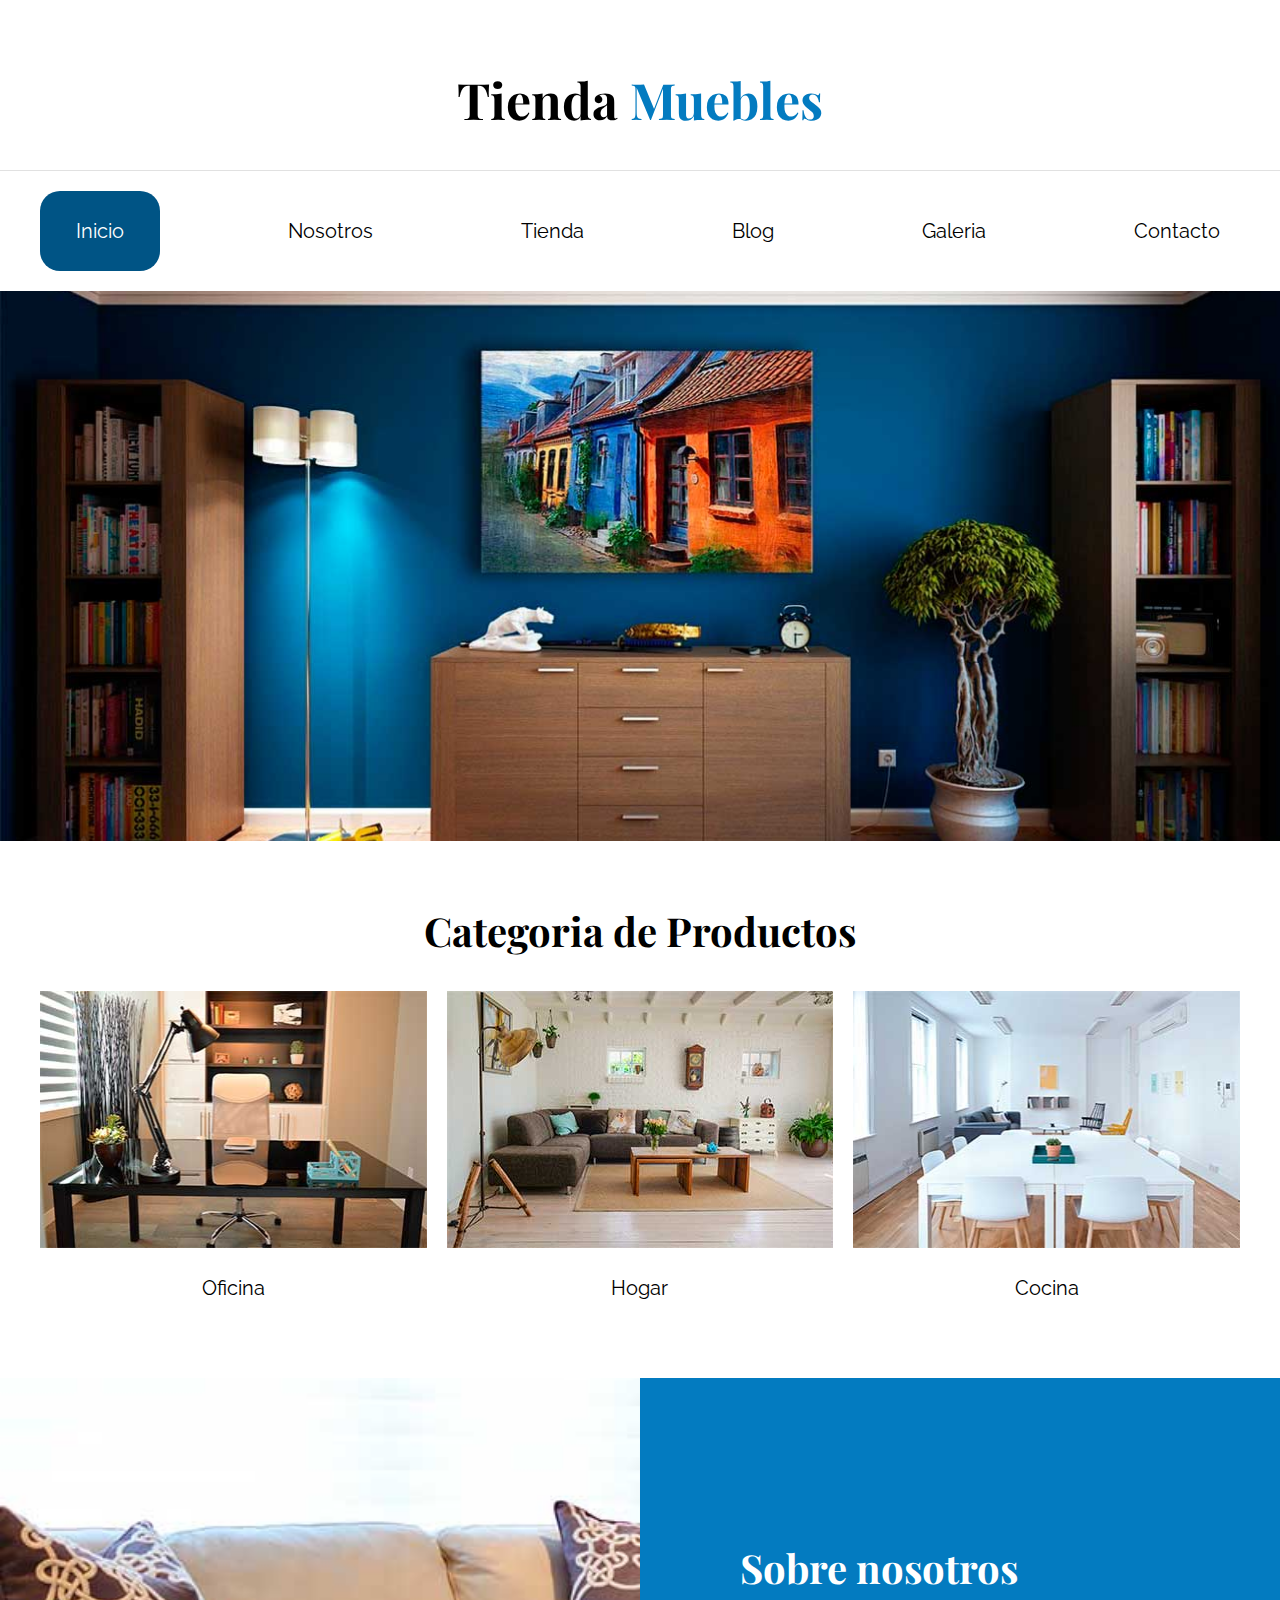
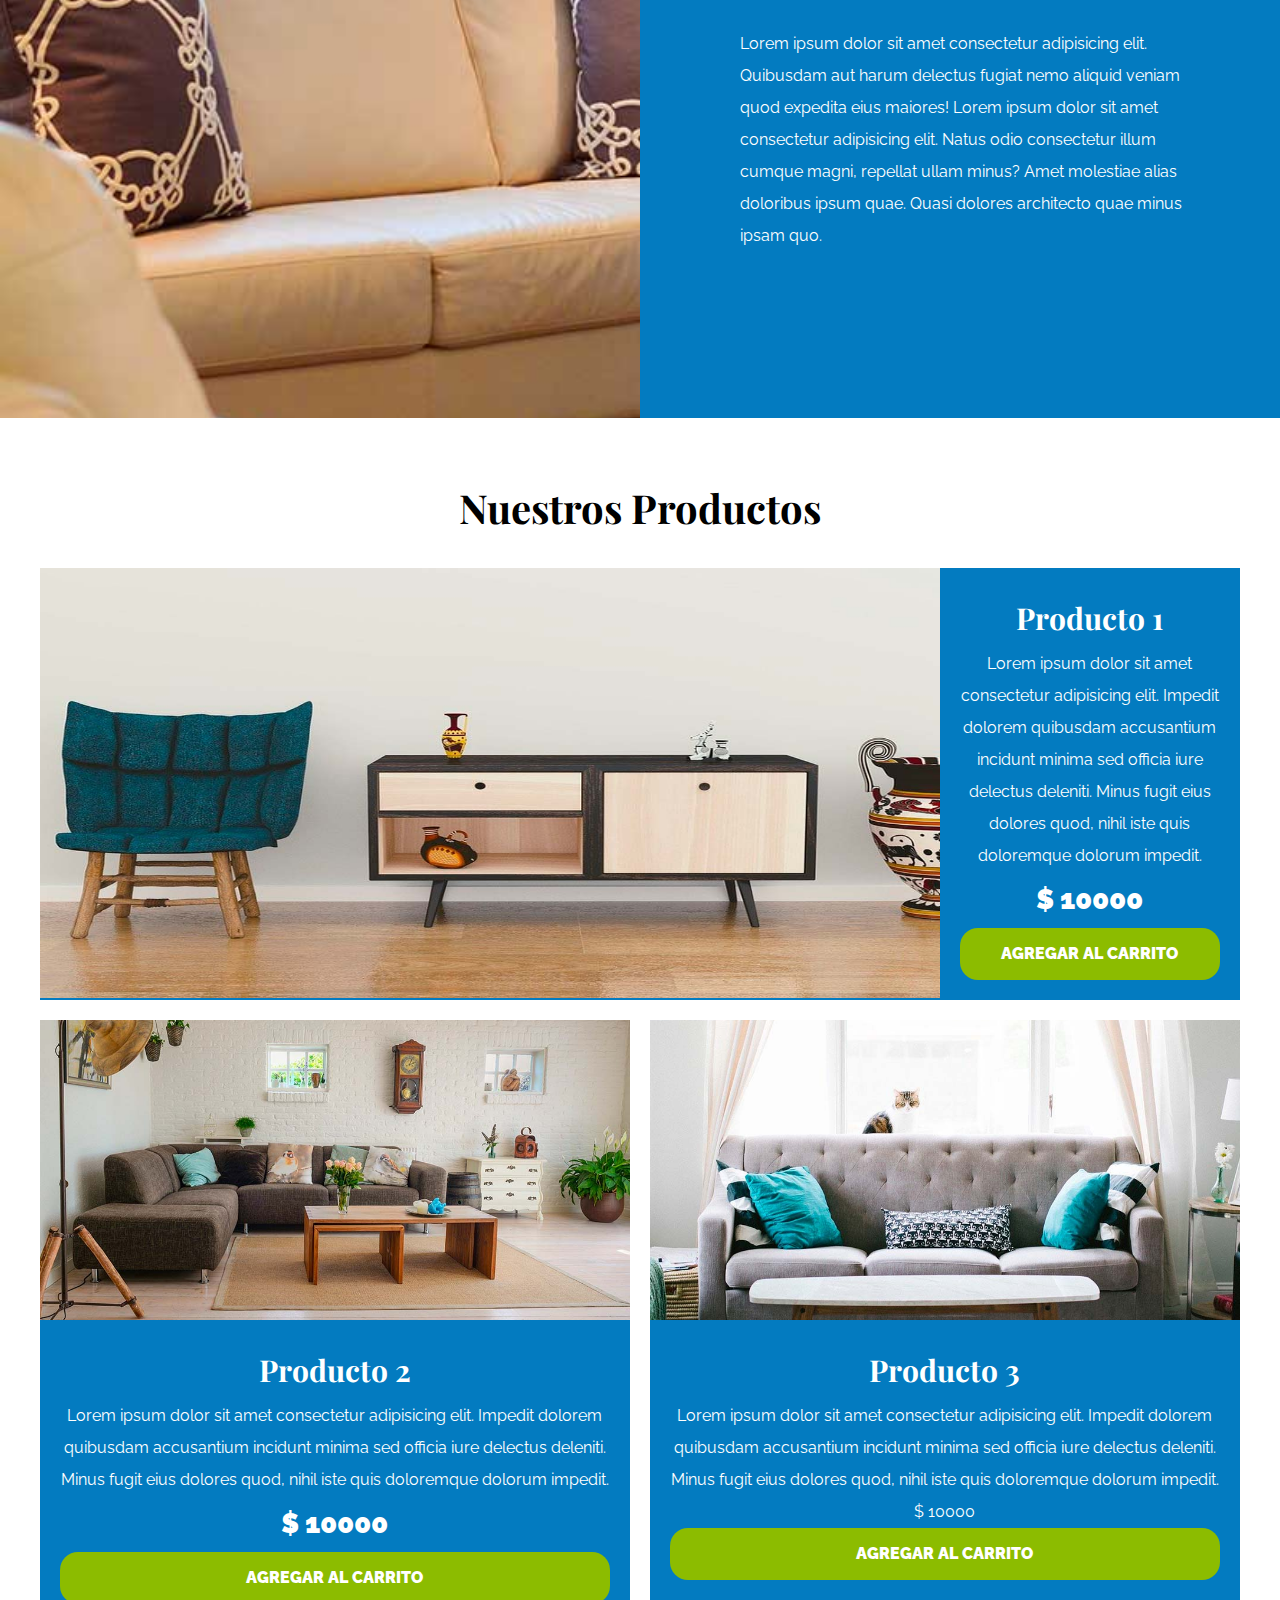
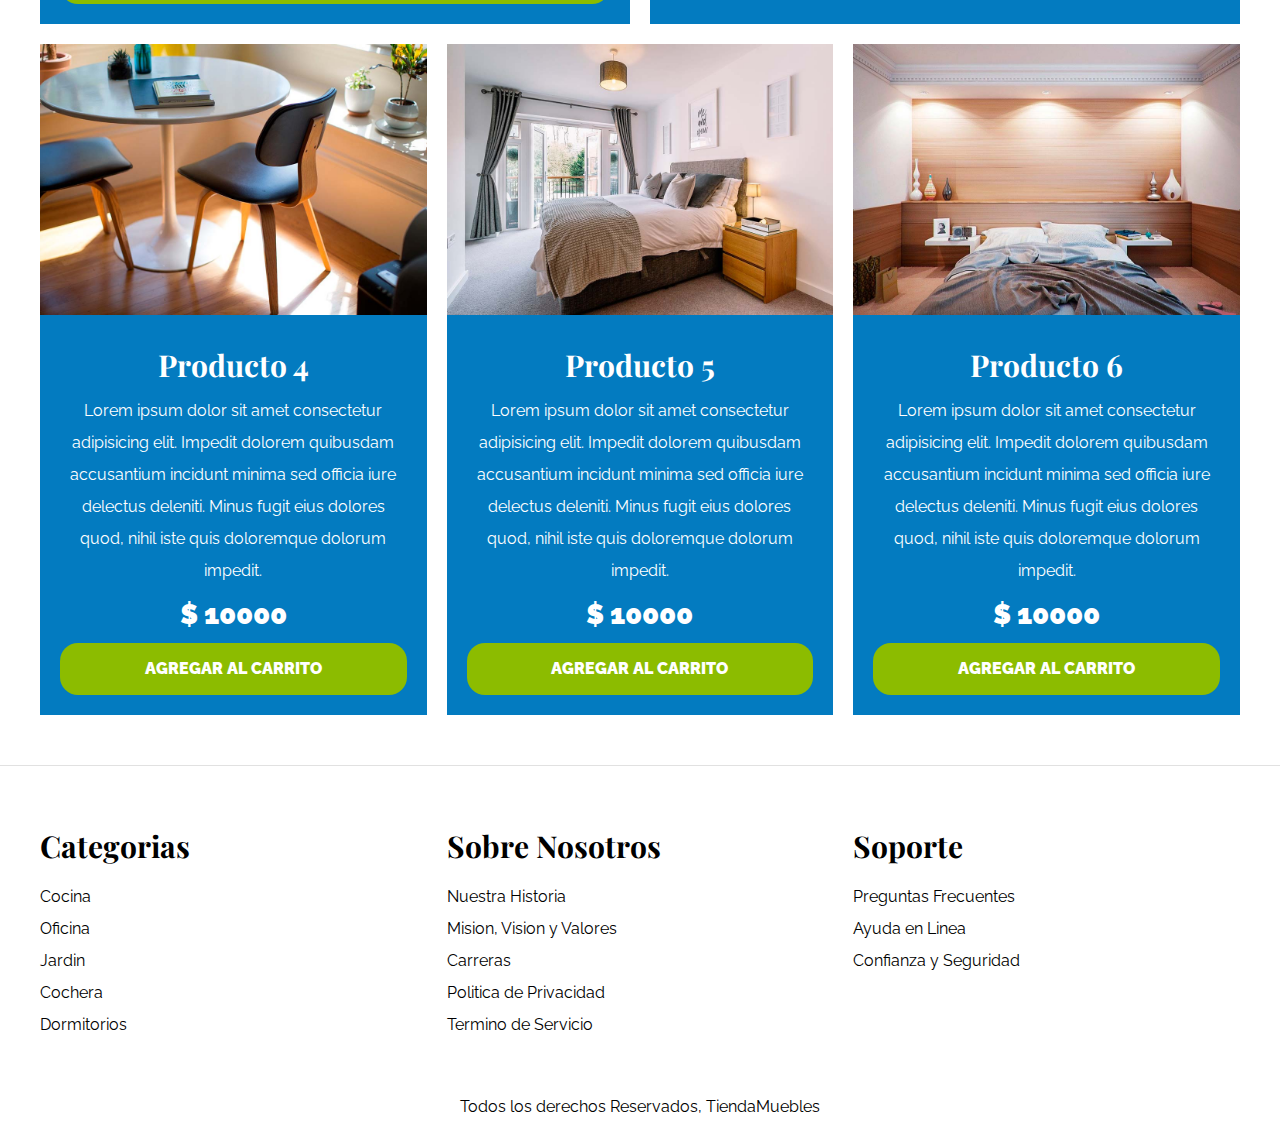
<file: index.html>
<!DOCTYPE html>
<html lang="en">
  <head>
    <meta charset="UTF-8" />
    <meta name="viewport" content="width=device-width, initial-scale=1.0" />
    <title>Ecommerce - Home</title>
    <link rel="stylesheet" href="CSS/normalize.css" />
    <link rel="preconnect" href="https://fonts.googleapis.com" />
    <link rel="preconnect" href="https://fonts.gstatic.com" crossorigin />
    <link
      href="https://fonts.googleapis.com/css2?family=Playfair+Display:wght@700&family=Raleway:wght@400;700;900&display=swap"
      rel="stylesheet"
    />
    <link rel="stylesheet" href="CSS/styles.css" />
  </head>

  <body>
    <!-- esto es un comentario -->
    <header>
      <h1 class="nombre-sitio">Tienda <span>Muebles</span></h1>
    </header>

    <div class="contenedor-navegacion">
      <nav class="nav-principal contenedor">
        <a class="active" href="index.html">Inicio</a>
        <a href="nosotros.html">Nosotros</a>
        <a href="tienda.html">Tienda</a>
        <a href="blog.html">Blog</a>
        <a href="galeria.html">Galeria</a>
        <a href="contacto.html">Contacto</a>
      </nav>
    </div>

    <div class="hero"></div>

    <section class="contenedor categorias">
      <h2 class="text-center">Categoria de Productos</h2>

      <div class="lista-categorias">
        <div class="categoria">
          <img src="Img/categoria1.jpg" alt="" />
          <a href="#">Oficina</a>
        </div>

        <div class="categoria">
          <img src="Img/categoria2.jpg" alt="" />
          <a href="#">Hogar</a>
        </div>

        <div class="categoria">
          <img src="Img/categoria3.jpg" alt="" />
          <a href="#">Cocina</a>
        </div>
      </div>
    </section>

    <section class="sobre-nosotros">
      <div class="contenedor sobre-nosotros-grid">
        <div class="texto-nosotros">
          <h2>Sobre nosotros</h2>
          <p>
            Lorem ipsum dolor sit amet consectetur adipisicing elit. Quibusdam
            aut harum delectus fugiat nemo aliquid veniam quod expedita eius
            maiores! Lorem ipsum dolor sit amet consectetur adipisicing elit.
            Natus odio consectetur illum cumque magni, repellat ullam minus?
            Amet molestiae alias doloribus ipsum quae. Quasi dolores architecto
            quae minus ipsam quo.
          </p>
        </div>
      </div>
    </section>

    <main class="contenido-principal contenedor">
      <h2 class="text-center">Nuestros Productos</h2>

      <div class="listado-productos">
        <div class="producto">
          <img src="Img/producto1.jpg" alt="Imagen Producto" />

          <div class="texto-producto">
            <h3>Producto 1</h3>
            <p>
              Lorem ipsum dolor sit amet consectetur adipisicing elit. Impedit
              dolorem quibusdam accusantium incidunt minima sed officia iure
              delectus deleniti. Minus fugit eius dolores quod, nihil iste quis
              doloremque dolorum impedit.
            </p>
            <p class="precio">$ 10000</p>

            <a class="btn" href="#">Agregar al Carrito</a>
          </div>
        </div>

        <div class="producto">
          <img src="Img/producto2.jpg" alt="Imagen Producto" />

          <div class="texto-producto">
            <h3>Producto 2</h3>
            <p>
              Lorem ipsum dolor sit amet consectetur adipisicing elit. Impedit
              dolorem quibusdam accusantium incidunt minima sed officia iure
              delectus deleniti. Minus fugit eius dolores quod, nihil iste quis
              doloremque dolorum impedit.
            </p>
            <p class="precio">$ 10000</p>

            <a class="btn" href="#">Agregar al Carrito</a>
          </div>
        </div>

        <div class="producto">
          <img src="Img/producto3.jpg" alt="Imagen Producto" />

          <div class="texto-producto">
            <h3>Producto 3</h3>
            <p>
              Lorem ipsum dolor sit amet consectetur adipisicing elit. Impedit
              dolorem quibusdam accusantium incidunt minima sed officia iure
              delectus deleniti. Minus fugit eius dolores quod, nihil iste quis
              doloremque dolorum impedit.
            </p>
            <p>$ 10000</p>

            <a class="btn" href="#">Agregar al Carrito</a>
          </div>
        </div>

        <div class="producto">
          <img src="Img/producto4.jpg" alt="Imagen Producto" />

          <div class="texto-producto">
            <h3>Producto 4</h3>
            <p>
              Lorem ipsum dolor sit amet consectetur adipisicing elit. Impedit
              dolorem quibusdam accusantium incidunt minima sed officia iure
              delectus deleniti. Minus fugit eius dolores quod, nihil iste quis
              doloremque dolorum impedit.
            </p>
            <p class="precio">$ 10000</p>

            <a class="btn" href="#">Agregar al Carrito</a>
          </div>
        </div>

        <div class="producto">
          <img src="Img/producto5.jpg" alt="Imagen Producto" />

          <div class="texto-producto">
            <h3>Producto 5</h3>
            <p>
              Lorem ipsum dolor sit amet consectetur adipisicing elit. Impedit
              dolorem quibusdam accusantium incidunt minima sed officia iure
              delectus deleniti. Minus fugit eius dolores quod, nihil iste quis
              doloremque dolorum impedit.
            </p>
            <p class="precio">$ 10000</p>

            <a class="btn" href="#">Agregar al Carrito</a>
          </div>
        </div>

        <div class="producto">
          <img src="Img/producto6.jpg" alt="Imagen Producto" />

          <div class="texto-producto">
            <h3>Producto 6</h3>
            <p>
              Lorem ipsum dolor sit amet consectetur adipisicing elit. Impedit
              dolorem quibusdam accusantium incidunt minima sed officia iure
              delectus deleniti. Minus fugit eius dolores quod, nihil iste quis
              doloremque dolorum impedit.
            </p>
            <p class="precio">$ 10000</p>

            <a class="btn" href="#">Agregar al Carrito</a>
          </div>
        </div>
      </div>
    </main>

    <footer class="site-footer">
      <div class="grid-footer contenedor">
        <div>
          <h3>Categorias</h3>

          <nav class="footer-menu">
            <a href="">Cocina</a>
            <a href="">Oficina</a>
            <a href="">Jardin</a>
            <a href="">Cochera</a>
            <a href="">Dormitorios</a>
          </nav>
        </div>

        <div>
          <h3>Sobre Nosotros</h3>
          <nav class="footer-menu">
            <a href="">Nuestra Historia</a>
            <a href="">Mision, Vision y Valores</a>
            <a href="">Carreras</a>
            <a href="">Politica de Privacidad</a>
            <a href="">Termino de Servicio</a>
          </nav>
        </div>
        <div>
          <h3>Soporte</h3>
          <nav class="footer-menu">
            <a href="">Preguntas Frecuentes</a>
            <a href="">Ayuda en Linea</a>
            <a href="">Confianza y Seguridad</a>
          </nav>
        </div>
      </div>

      <p class="copyright">Todos los derechos Reservados, TiendaMuebles</p>
    </footer>
  </body>
</html>
</file>
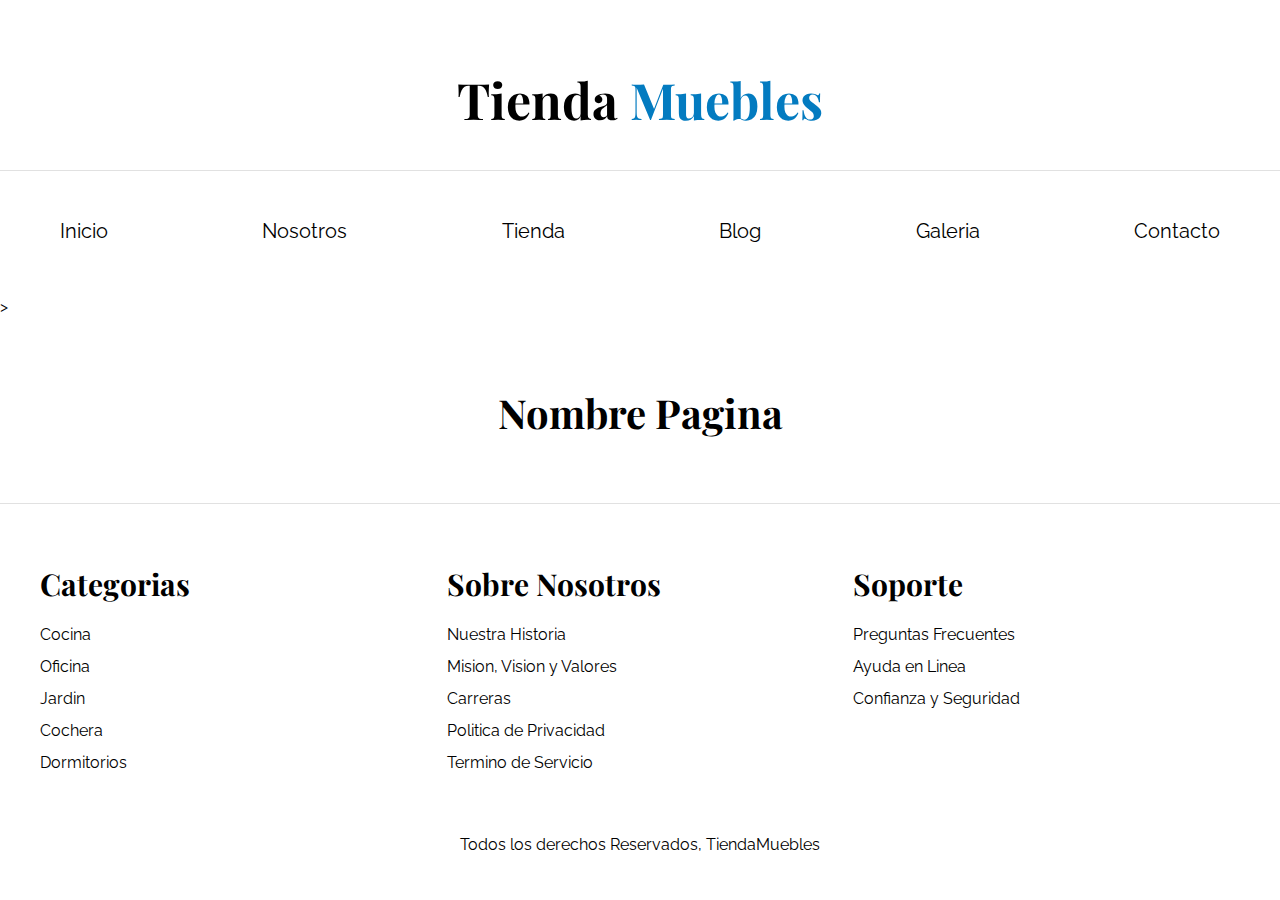
<file: base.html>
<!DOCTYPE html>
<html lang="en">
  <head>
    <meta charset="UTF-8" />
    <meta name="viewport" content="width=device-width, initial-scale=1.0" />
    <title>Ecommerce - Home</title>
    <link rel="stylesheet" href="CSS/normalize.css" />
    <link rel="preconnect" href="https://fonts.googleapis.com" />
    <link rel="preconnect" href="https://fonts.gstatic.com" crossorigin />
    <link
      href="https://fonts.googleapis.com/css2?family=Playfair+Display:wght@700&family=Raleway:wght@400;700;900&display=swap"
      rel="stylesheet"
    />
    <link rel="stylesheet" href="CSS/styles.css" />
  </head>

  <body>
    <!-- esto es un comentario -->
    <header>
      <h1 class="nombre-sitio">Tienda <span>Muebles</span></h1>
    </header>

    <div class="contenedor-navegacion">
      <nav class="nav-principal contenedor">
        <a href="index.html">Inicio</a>
        <a href="nosotros.html">Nosotros</a>
        <a href="tienda.html">Tienda</a>
        <a href="blog.html">Blog</a>
        <a href="galeria.html">Galeria</a>
        <a href="contacto.html">Contacto</a>
      </nav>
    </div>
>

  

 

    <main class="contenido-principal contenedor">
      <h2 class="text-center">Nombre Pagina</h2>
     
    </main>

    <footer class="site-footer">
      <div class="grid-footer contenedor">
        <div>
          <h3>Categorias</h3>

          <nav class="footer-menu">
            <a href="">Cocina</a>
            <a href="">Oficina</a>
            <a href="">Jardin</a>
            <a href="">Cochera</a>
            <a href="">Dormitorios</a>
          </nav>
        </div>

        <div>
          <h3>Sobre Nosotros</h3>
          <nav class="footer-menu">
            <a href="">Nuestra Historia</a>
            <a href="">Mision, Vision y Valores</a>
            <a href="">Carreras</a>
            <a href="">Politica de Privacidad</a>
            <a href="">Termino de Servicio</a>
          </nav>
        </div>
        <div>
          <h3>Soporte</h3>
          <nav class="footer-menu">
            <a href="">Preguntas Frecuentes</a>
            <a href="">Ayuda en Linea</a>
            <a href="">Confianza y Seguridad</a>
          </nav>
        </div>
      </div>

      <p class="copyright">Todos los derechos Reservados, TiendaMuebles</p>
    </footer>
  </body>
</html>
</file>
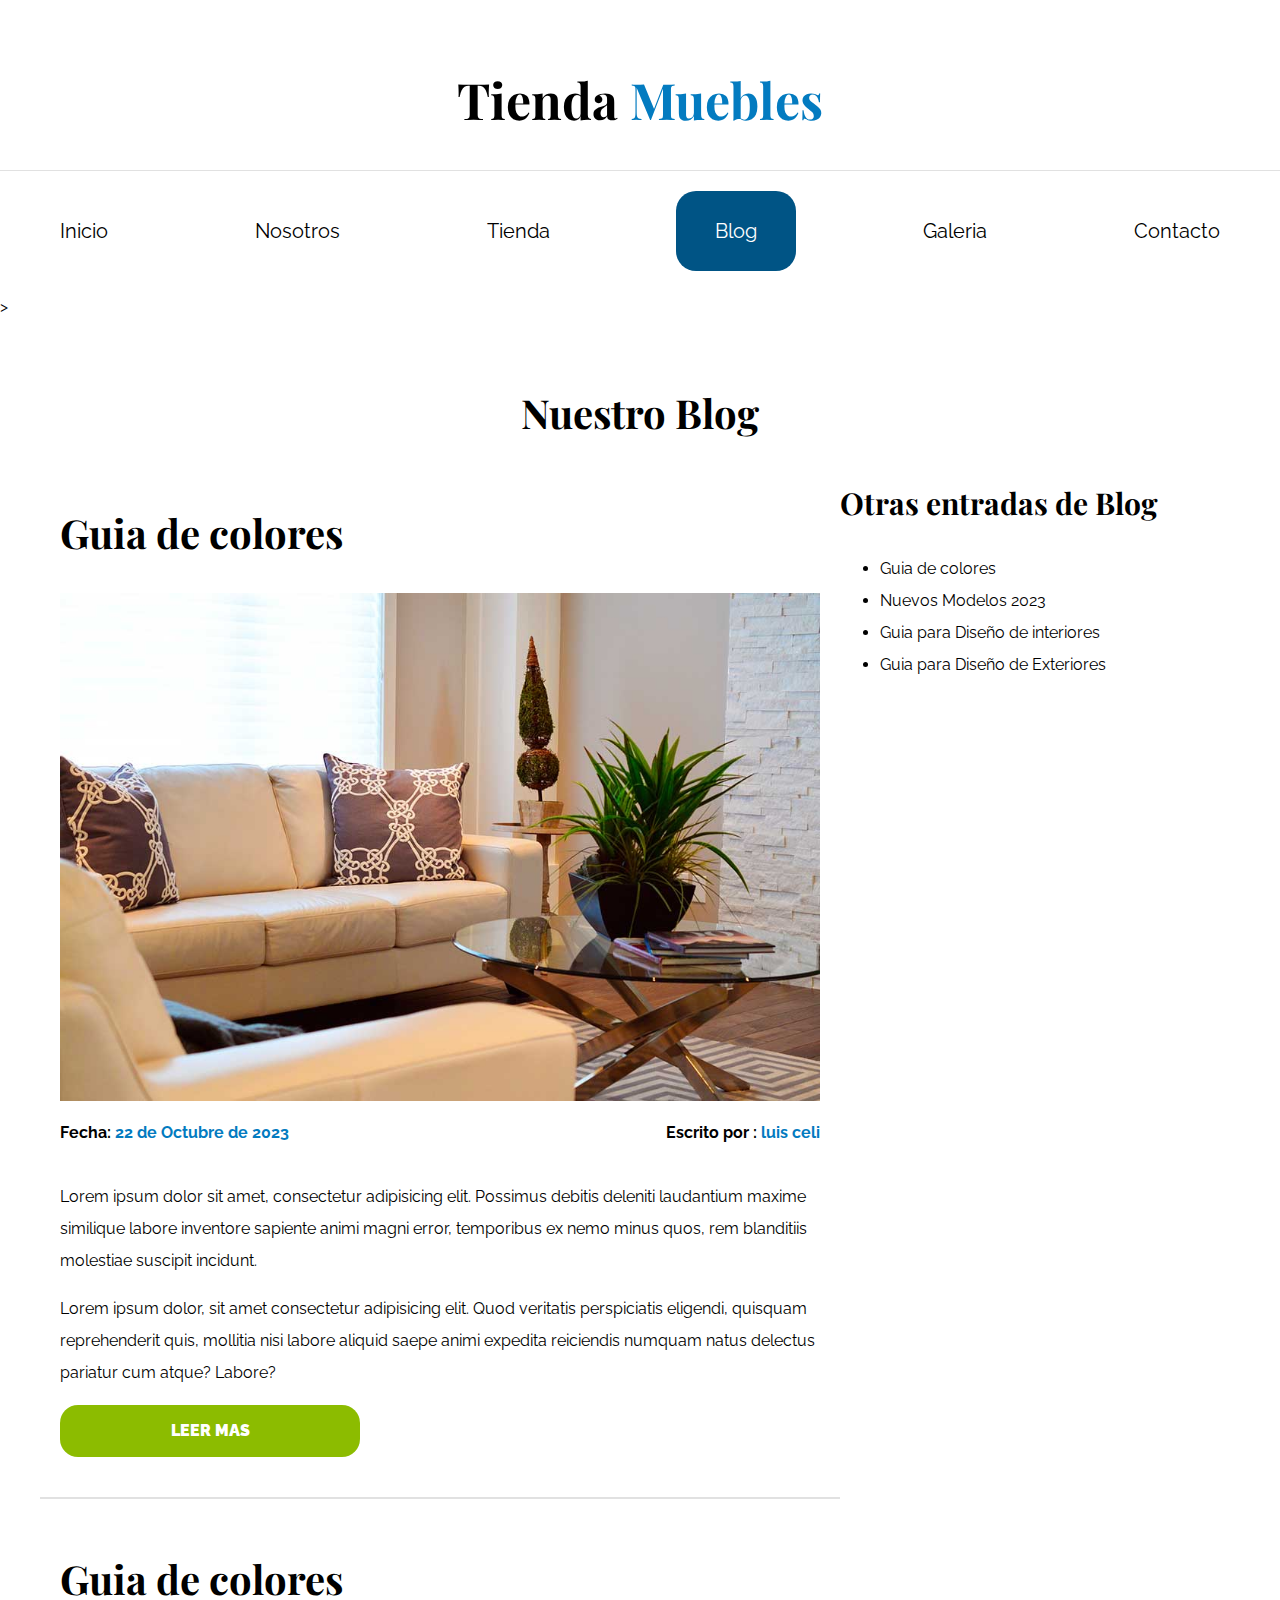
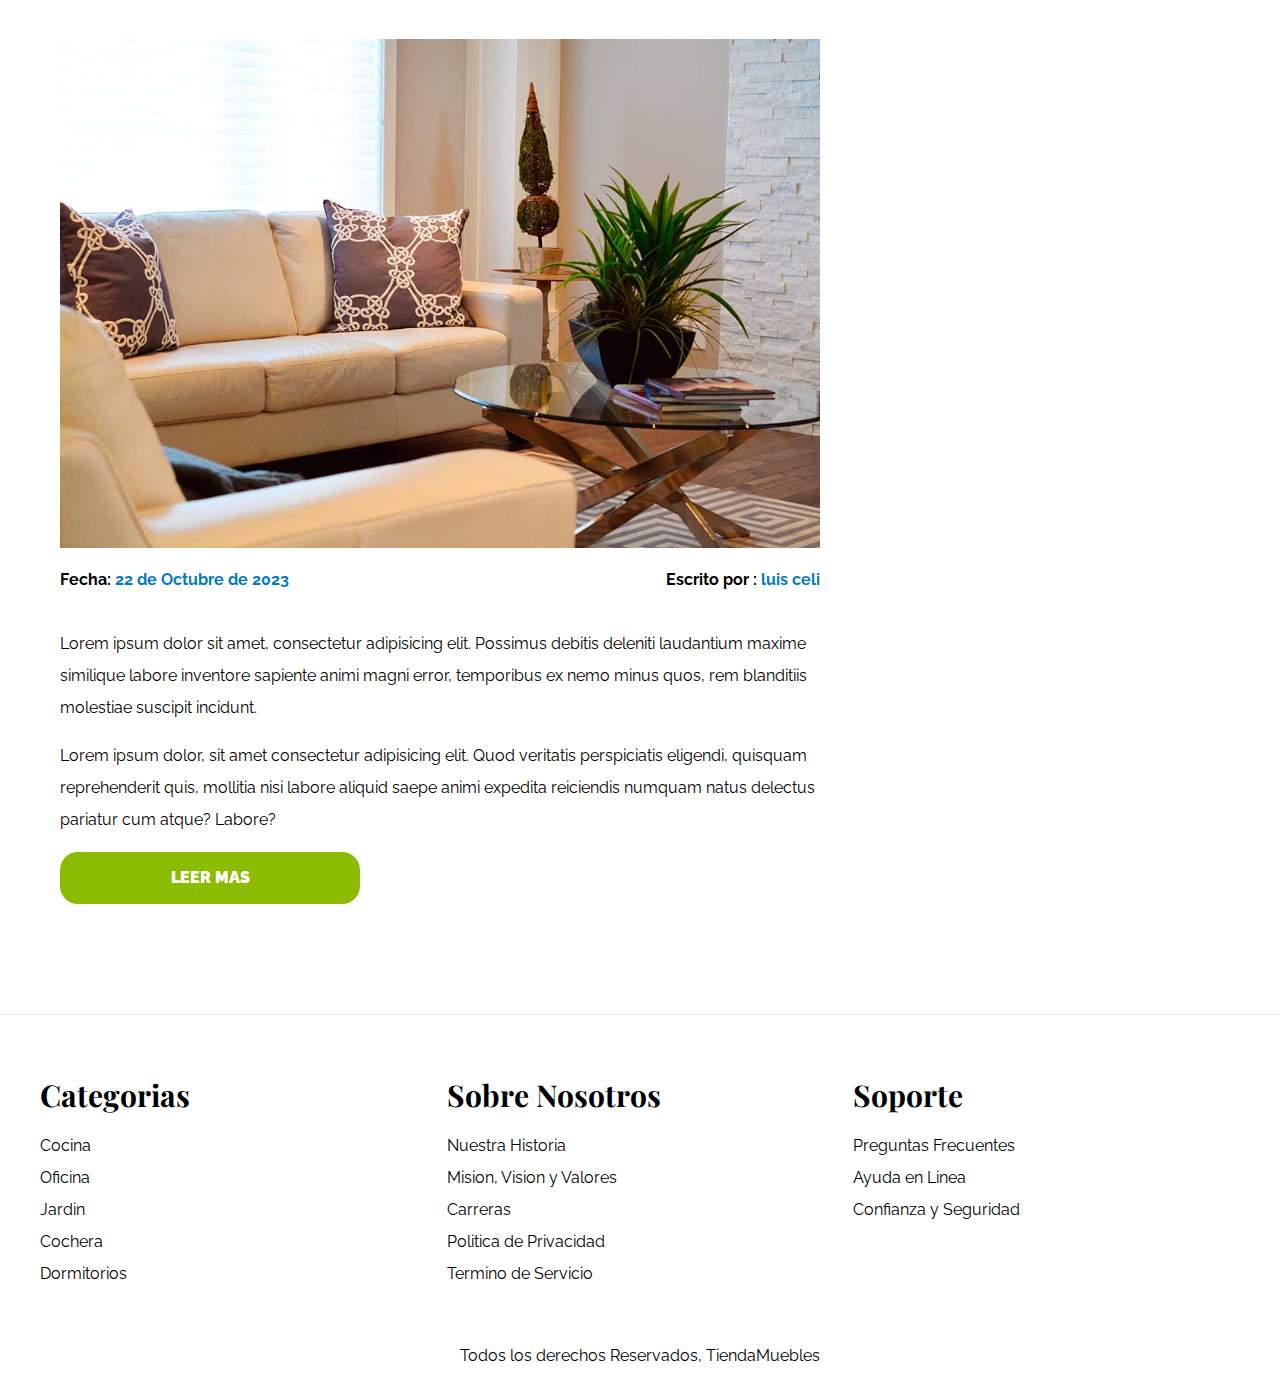
<file: blog.html>
<!DOCTYPE html>
<html lang="en">
  <head>
    <meta charset="UTF-8" />
    <meta name="viewport" content="width=device-width, initial-scale=1.0" />
    <title>Ecommerce - Blog</title>
    <link rel="stylesheet" href="CSS/normalize.css" />
    <link rel="preconnect" href="https://fonts.googleapis.com" />
    <link rel="preconnect" href="https://fonts.gstatic.com" crossorigin />
    <link
      href="https://fonts.googleapis.com/css2?family=Playfair+Display:wght@700&family=Raleway:wght@400;700;900&display=swap"
      rel="stylesheet"
    />
    <link rel="stylesheet" href="CSS/styles.css" />
  </head>

  <body>
    <!-- esto es un comentario -->
    <header>
      <h1 class="nombre-sitio">Tienda <span>Muebles</span></h1>
    </header>

    <div class="contenedor-navegacion">
      <nav class="nav-principal contenedor">
        <a href="index.html">Inicio</a>
        <a href="nosotros.html">Nosotros</a>
        <a href="tienda.html">Tienda</a>
        <a class="active" href="blog.html">Blog</a>
        <a href="galeria.html">Galeria</a>
        <a href="contacto.html">Contacto</a>
      </nav>
    </div>
    >

    <main class="contenido-principal contenedor">
      <h2 class="text-center">Nuestro Blog</h2>

      <section class="contenedor-blog">
        <div class="blog">
          <article class="entrada">
            <header>
              <h2>Guia de colores</h2>
            </header>
            <div class="image">
              <img src="Img/nosotros.jpg" alt="imagen blog" />
            </div>
            <div class="entrada-meta">
              <p>Fecha: <span>22 de Octubre de 2023</span></p>
              <p>Escrito por : <span>luis celi</span></p>
            </div>

            <div class="entrada-blog">
              <p>
                Lorem ipsum dolor sit amet, consectetur adipisicing elit.
                Possimus debitis deleniti laudantium maxime similique labore
                inventore sapiente animi magni error, temporibus ex nemo minus
                quos, rem blanditiis molestiae suscipit incidunt.
              </p>
              <p>
                Lorem ipsum dolor, sit amet consectetur adipisicing elit. Quod
                veritatis perspiciatis eligendi, quisquam reprehenderit quis,
                mollitia nisi labore aliquid saepe animi expedita reiciendis
                numquam natus delectus pariatur cum atque? Labore?
              </p>

              <a href="entrada.html" class="btn max-width-30">Leer mas</a>
            </div>
          </article>
          <article class="entrada">
            <header>
              <h2>Guia de colores</h2>
            </header>
            <div class="image">
              <img src="Img/nosotros.jpg" alt="imagen blog" />
            </div>
            <div class="entrada-meta">
              <p>Fecha: <span>22 de Octubre de 2023</span></p>
              <p>Escrito por : <span>luis celi</span></p>
            </div>

            <div class="entrada-blog">
              <p>
                Lorem ipsum dolor sit amet, consectetur adipisicing elit.
                Possimus debitis deleniti laudantium maxime similique labore
                inventore sapiente animi magni error, temporibus ex nemo minus
                quos, rem blanditiis molestiae suscipit incidunt.
              </p>
              <p>
                Lorem ipsum dolor, sit amet consectetur adipisicing elit. Quod
                veritatis perspiciatis eligendi, quisquam reprehenderit quis,
                mollitia nisi labore aliquid saepe animi expedita reiciendis
                numquam natus delectus pariatur cum atque? Labore?
              </p>
              <a href="entrada.html" class="btn max-width-30">Leer mas</a>

            </div>
          </article>
        </div>

        <aside>
            <h3>Otras entradas de Blog</h3>
            <ul>
                <li>
                    Guia de colores
                </li>
                <li>
                    Nuevos Modelos 2023
                </li>
                <li>
                    Guia para Diseño de interiores
                </li>
                <li>
                    Guia para Diseño de Exteriores
                </li>
            </ul>
        </aside>
      </section>
    </main>

    <footer class="site-footer">
      <div class="grid-footer contenedor">
        <div>
          <h3>Categorias</h3>

          <nav class="footer-menu">
            <a href="">Cocina</a>
            <a href="">Oficina</a>
            <a href="">Jardin</a>
            <a href="">Cochera</a>
            <a href="">Dormitorios</a>
          </nav>
        </div>

        <div>
          <h3>Sobre Nosotros</h3>
          <nav class="footer-menu">
            <a href="">Nuestra Historia</a>
            <a href="">Mision, Vision y Valores</a>
            <a href="">Carreras</a>
            <a href="">Politica de Privacidad</a>
            <a href="">Termino de Servicio</a>
          </nav>
        </div>
        <div>
          <h3>Soporte</h3>
          <nav class="footer-menu">
            <a href="">Preguntas Frecuentes</a>
            <a href="">Ayuda en Linea</a>
            <a href="">Confianza y Seguridad</a>
          </nav>
        </div>
      </div>

      <p class="copyright">Todos los derechos Reservados, TiendaMuebles</p>
    </footer>
  </body>
</html>
</file>
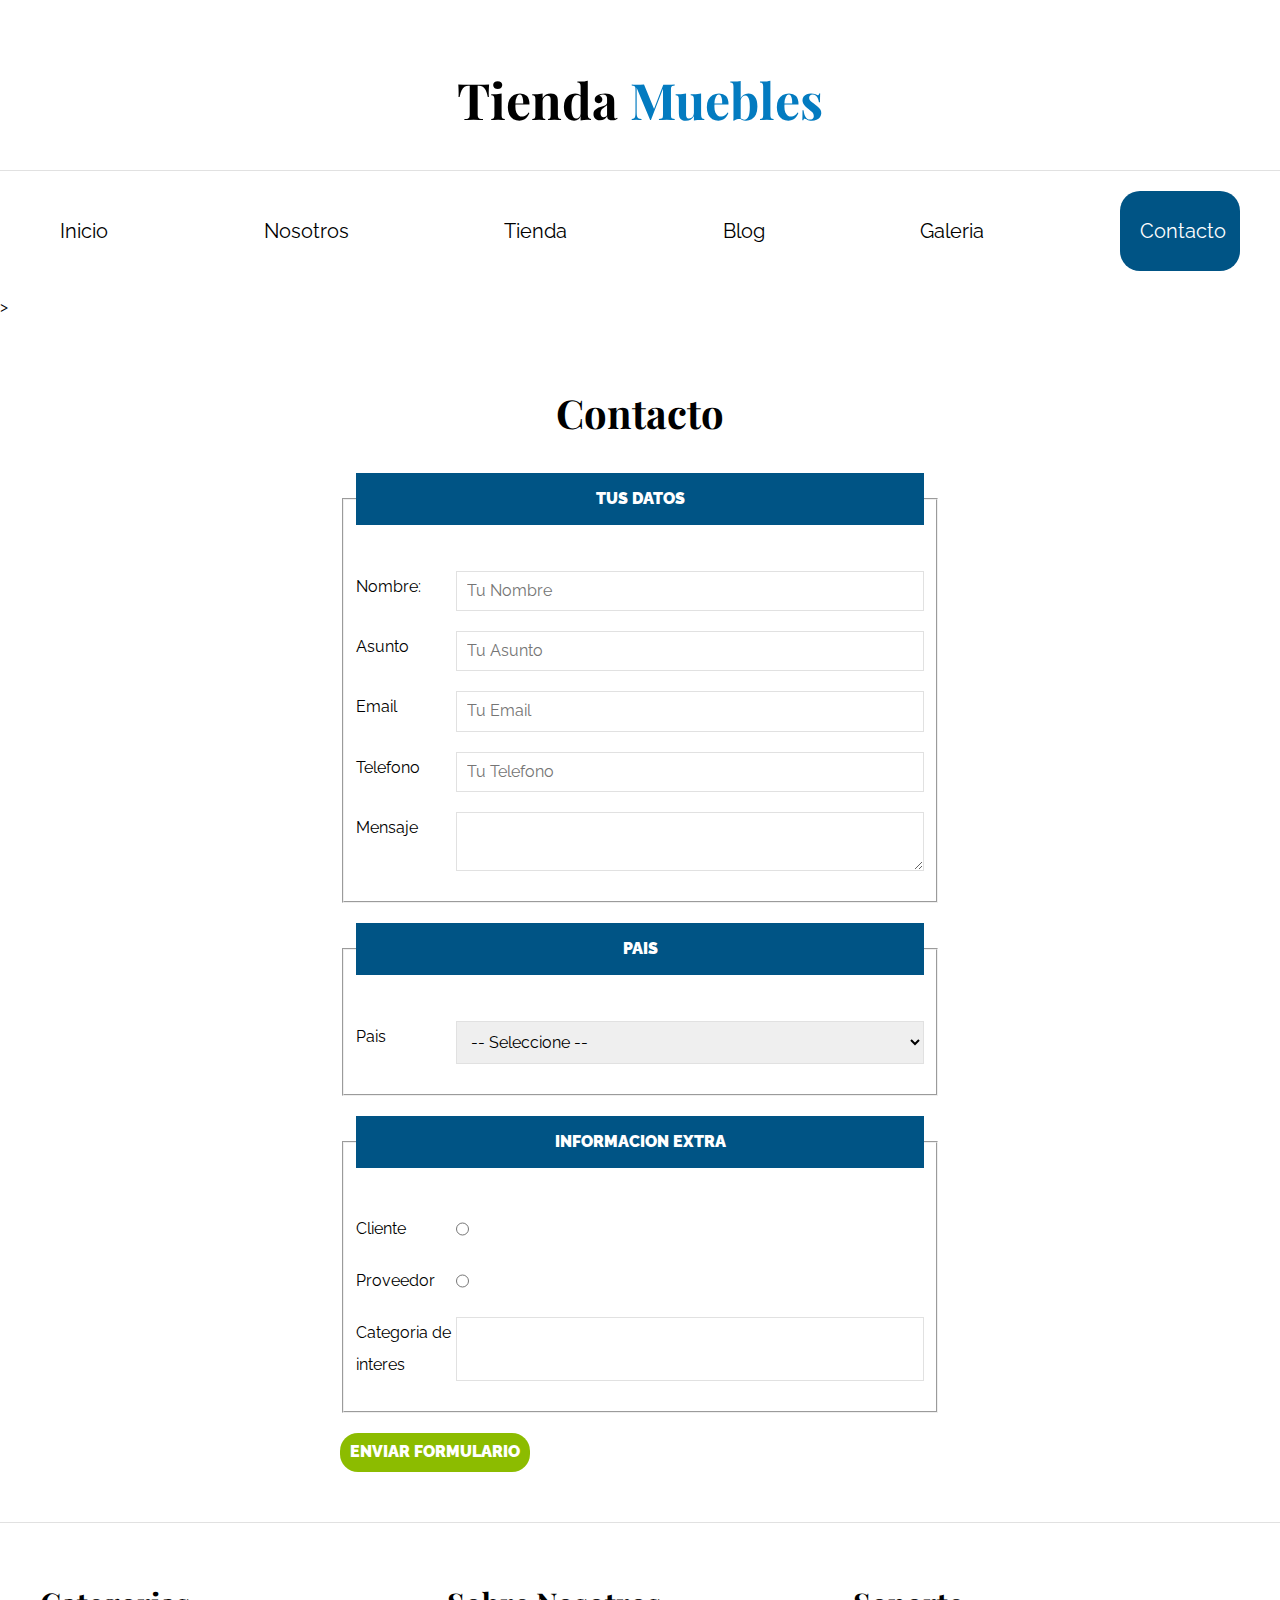
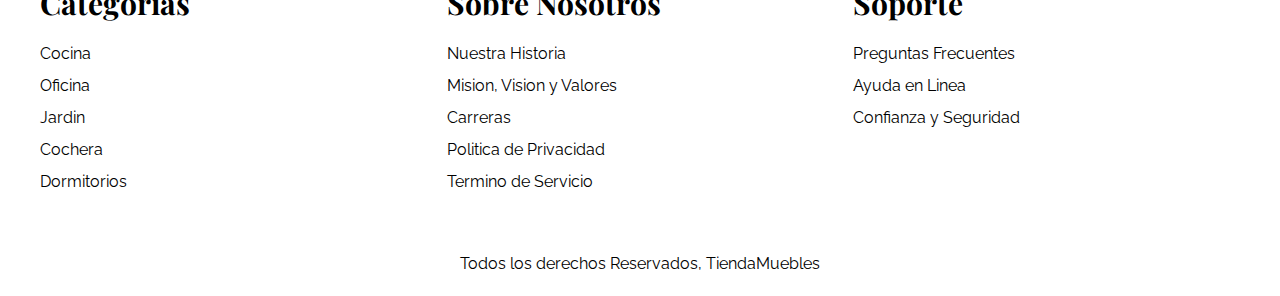
<file: contacto.html>
<!DOCTYPE html>
<html lang="en">
  <head>
    <meta charset="UTF-8" />
    <meta name="viewport" content="width=device-width, initial-scale=1.0" />
    <title>Ecommerce - Contacto</title>
    <link rel="stylesheet" href="CSS/normalize.css" />
    <link rel="preconnect" href="https://fonts.googleapis.com" />
    <link rel="preconnect" href="https://fonts.gstatic.com" crossorigin />
    <link
      href="https://fonts.googleapis.com/css2?family=Playfair+Display:wght@700&family=Raleway:wght@400;700;900&display=swap"
      rel="stylesheet"
    />
    <link rel="stylesheet" href="CSS/styles.css" />
  </head>

  <body>
    <!-- esto es un comentario -->
    <header>
      <h1 class="nombre-sitio">Tienda <span>Muebles</span></h1>
    </header>

    <div class="contenedor-navegacion">
      <nav class="nav-principal contenedor">
        <a href="index.html">Inicio</a>
        <a href="nosotros.html">Nosotros</a>
        <a href="tienda.html">Tienda</a>
        <a href="blog.html">Blog</a>
        <a href="galeria.html">Galeria</a>
        <a class="active" href="contacto.html">Contacto</a>
      </nav>
    </div>
    >

    <main class="contenido-principal contenedor">
      <h2 class="text-center">Contacto</h2>

      <form class="formulario">
        <fieldset>
          <legend>Tus Datos</legend>
          <div class="campo">
            <label for="nombre">Nombre: </label>
            <input type="text" placeholder="Tu Nombre" id="nombre" required/>
          </div>
          <div class="campo">
            <label for="asunto">Asunto</label>
            <input type="text" id="asunto" placeholder="Tu Asunto" required />
          </div>
          <div class="campo">
            <label for="email">Email</label>
            <input type="email" id="email" placeholder="Tu Email"  required/>
          </div>
          <div class="campo">
            <label for="telefono">Telefono</label>
            <input type="tel" id="telefono" placeholder="Tu Telefono" required/>
          </div>
          <div class="campo">
            <label for="men">Mensaje</label>
            <textarea name="" id="men"></textarea>
          </div>
        </fieldset>

        <fieldset>
          <legend>Pais</legend>
           <div class="campo">
            <label for="pais">Pais</label>
              <select id="pais">
                <option disabled selected>-- Seleccione --</option>
                <option value="EC">Ecuador</option>
                <option value="PR">Peru</option>
                <option value="MX">Mexico</option>
                <option value="ARG">Argentina</option>
                <option value="CL">Colombia</option>
              </select>
           </div>

        </fieldset>
         
        <fieldset>
          <legend>Informacion Extra</legend>

          <div class="campo">
            <label for="cliente">Cliente</label>
            <input type="radio" name="tipo" id="cliente" value="cliente" required>
          </div>

          <div class="campo">
            <label for="proveedor">Proveedor</label>
            <input type="radio" name="tipo" id="proveedor" value="proveedor">
          </div>

          <div class="campo">
            <label for="categoria">Categoria de interes</label>
            <input list="categorias" name="categorias">
            <datalist id="categorias">
              <option value="Cocina">
              <option value="Exterior">
              <option value="Cocina">

          </div>
        </fieldset>
        <input class="btn" type="submit" value="Enviar Formulario">
      </form>
    </main>

    <footer class="site-footer">
      <div class="grid-footer contenedor">
        <div>
          <h3>Categorias</h3>

          <nav class="footer-menu">
            <a href="">Cocina</a>
            <a href="">Oficina</a>
            <a href="">Jardin</a>
            <a href="">Cochera</a>
            <a href="">Dormitorios</a>
          </nav>
        </div>

        <div>
          <h3>Sobre Nosotros</h3>
          <nav class="footer-menu">
            <a href="">Nuestra Historia</a>
            <a href="">Mision, Vision y Valores</a>
            <a href="">Carreras</a>
            <a href="">Politica de Privacidad</a>
            <a href="">Termino de Servicio</a>
          </nav>
        </div>
        <div>
          <h3>Soporte</h3>
          <nav class="footer-menu">
            <a href="">Preguntas Frecuentes</a>
            <a href="">Ayuda en Linea</a>
            <a href="">Confianza y Seguridad</a>
          </nav>
        </div>
      </div>

      <p class="copyright">Todos los derechos Reservados, TiendaMuebles</p>
    </footer>
  </body>
</html>
</file>
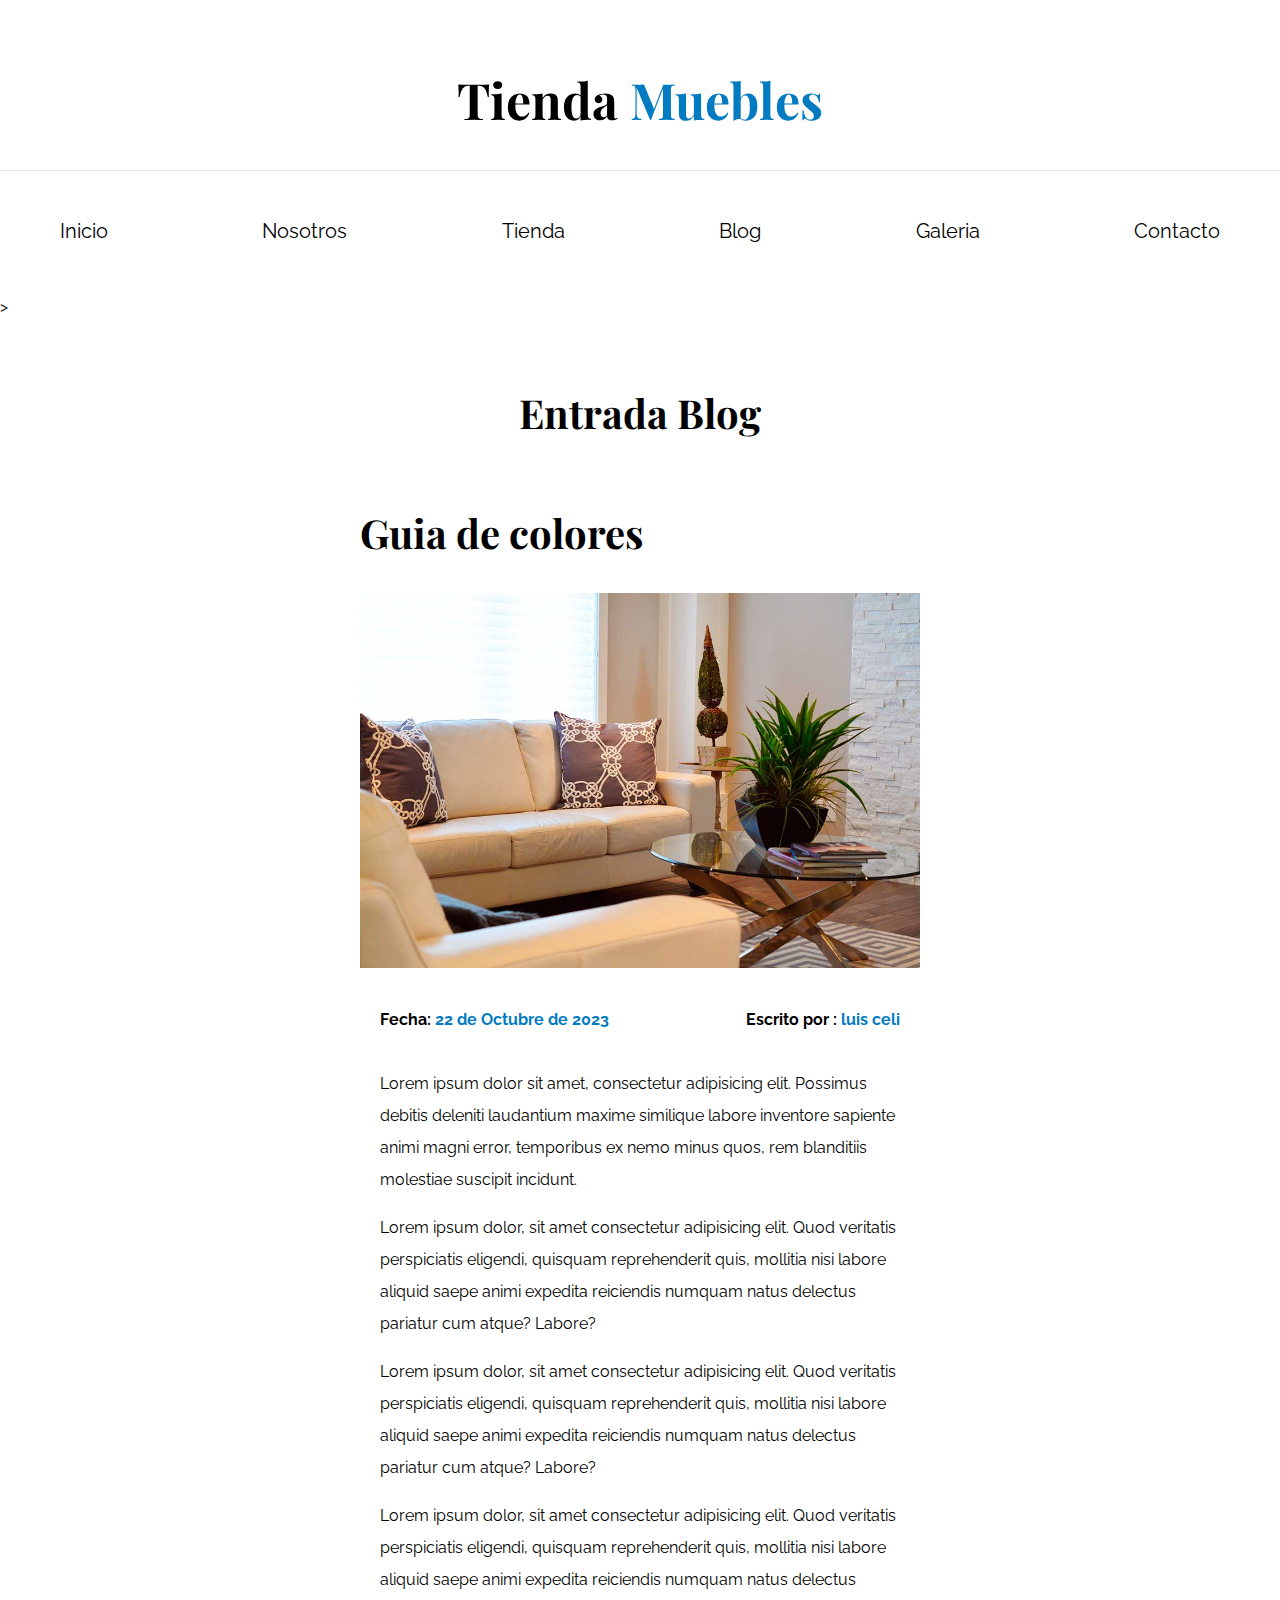
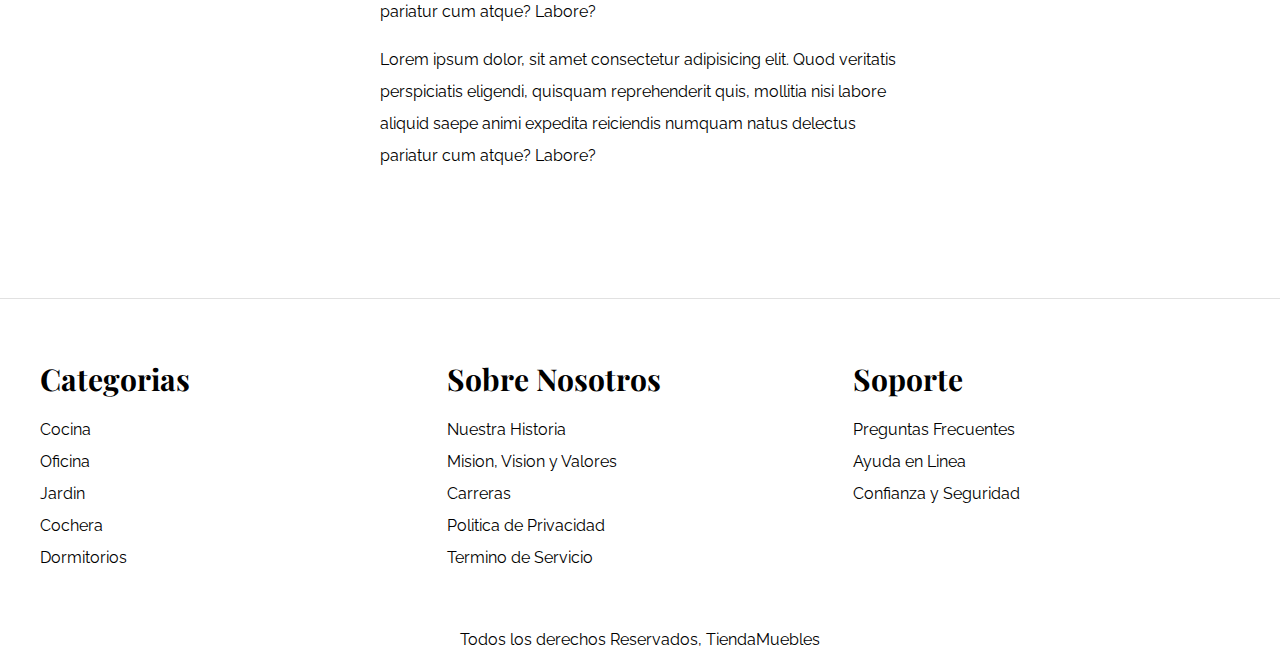
<file: entrada.html>
<!DOCTYPE html>
<html lang="en">
  <head>
    <meta charset="UTF-8" />
    <meta name="viewport" content="width=device-width, initial-scale=1.0" />
    <title>Ecommerce - Entrada Blog</title>
    <link rel="stylesheet" href="CSS/normalize.css" />
    <link rel="preconnect" href="https://fonts.googleapis.com" />
    <link rel="preconnect" href="https://fonts.gstatic.com" crossorigin />
    <link
      href="https://fonts.googleapis.com/css2?family=Playfair+Display:wght@700&family=Raleway:wght@400;700;900&display=swap"
      rel="stylesheet"
    />
    <link rel="stylesheet" href="CSS/styles.css" />
  </head>

  <body>
    <!-- esto es un comentario -->
    <header>
      <h1 class="nombre-sitio">Tienda <span>Muebles</span></h1>
    </header>

    <div class="contenedor-navegacion">
      <nav class="nav-principal contenedor">
        <a href="index.html">Inicio</a>
        <a href="nosotros.html">Nosotros</a>
        <a href="tienda.html">Tienda</a>
        <a href="blog.html">Blog</a>
        <a href="galeria.html">Galeria</a>
        <a href="contacto.html">Contacto</a>
      </nav>
    </div>
>

  

 

    <main class="contenido-principal contenedor">
      <h2 class="text-center">Entrada Blog</h2>
      <article class="entrada contenido-entrada-blog">
        <header>
          <h2>Guia de colores</h2>
        </header>
        <div class="image">
          <img src="Img/nosotros.jpg" alt="imagen blog" />
        </div>
        <div class="contenido-blog">

      
        <div class="entrada-meta">
          <p>Fecha: <span>22 de Octubre de 2023</span></p>
          <p>Escrito por : <span>luis celi</span></p>
        </div>

        <div class="entrada-blog">
          <p>
            Lorem ipsum dolor sit amet, consectetur adipisicing elit.
            Possimus debitis deleniti laudantium maxime similique labore
            inventore sapiente animi magni error, temporibus ex nemo minus
            quos, rem blanditiis molestiae suscipit incidunt.
          </p>
          <p>
            Lorem ipsum dolor, sit amet consectetur adipisicing elit. Quod
            veritatis perspiciatis eligendi, quisquam reprehenderit quis,
            mollitia nisi labore aliquid saepe animi expedita reiciendis
            numquam natus delectus pariatur cum atque? Labore?
          </p>
          <p>
            Lorem ipsum dolor, sit amet consectetur adipisicing elit. Quod
            veritatis perspiciatis eligendi, quisquam reprehenderit quis,
            mollitia nisi labore aliquid saepe animi expedita reiciendis
            numquam natus delectus pariatur cum atque? Labore?
          </p>

          <p>
            Lorem ipsum dolor, sit amet consectetur adipisicing elit. Quod
            veritatis perspiciatis eligendi, quisquam reprehenderit quis,
            mollitia nisi labore aliquid saepe animi expedita reiciendis
            numquam natus delectus pariatur cum atque? Labore?
          </p>
          <p>
            Lorem ipsum dolor, sit amet consectetur adipisicing elit. Quod
            veritatis perspiciatis eligendi, quisquam reprehenderit quis,
            mollitia nisi labore aliquid saepe animi expedita reiciendis
            numquam natus delectus pariatur cum atque? Labore?
          </p>
        </div>
      </div>
      </article>

    </main>

    <footer class="site-footer">
      <div class="grid-footer contenedor">
        <div>
          <h3>Categorias</h3>

          <nav class="footer-menu">
            <a href="">Cocina</a>
            <a href="">Oficina</a>
            <a href="">Jardin</a>
            <a href="">Cochera</a>
            <a href="">Dormitorios</a>
          </nav>
        </div>

        <div>
          <h3>Sobre Nosotros</h3>
          <nav class="footer-menu">
            <a href="">Nuestra Historia</a>
            <a href="">Mision, Vision y Valores</a>
            <a href="">Carreras</a>
            <a href="">Politica de Privacidad</a>
            <a href="">Termino de Servicio</a>
          </nav>
        </div>
        <div>
          <h3>Soporte</h3>
          <nav class="footer-menu">
            <a href="">Preguntas Frecuentes</a>
            <a href="">Ayuda en Linea</a>
            <a href="">Confianza y Seguridad</a>
          </nav>
        </div>
      </div>

      <p class="copyright">Todos los derechos Reservados, TiendaMuebles</p>
    </footer>
  </body>
</html>
</file>
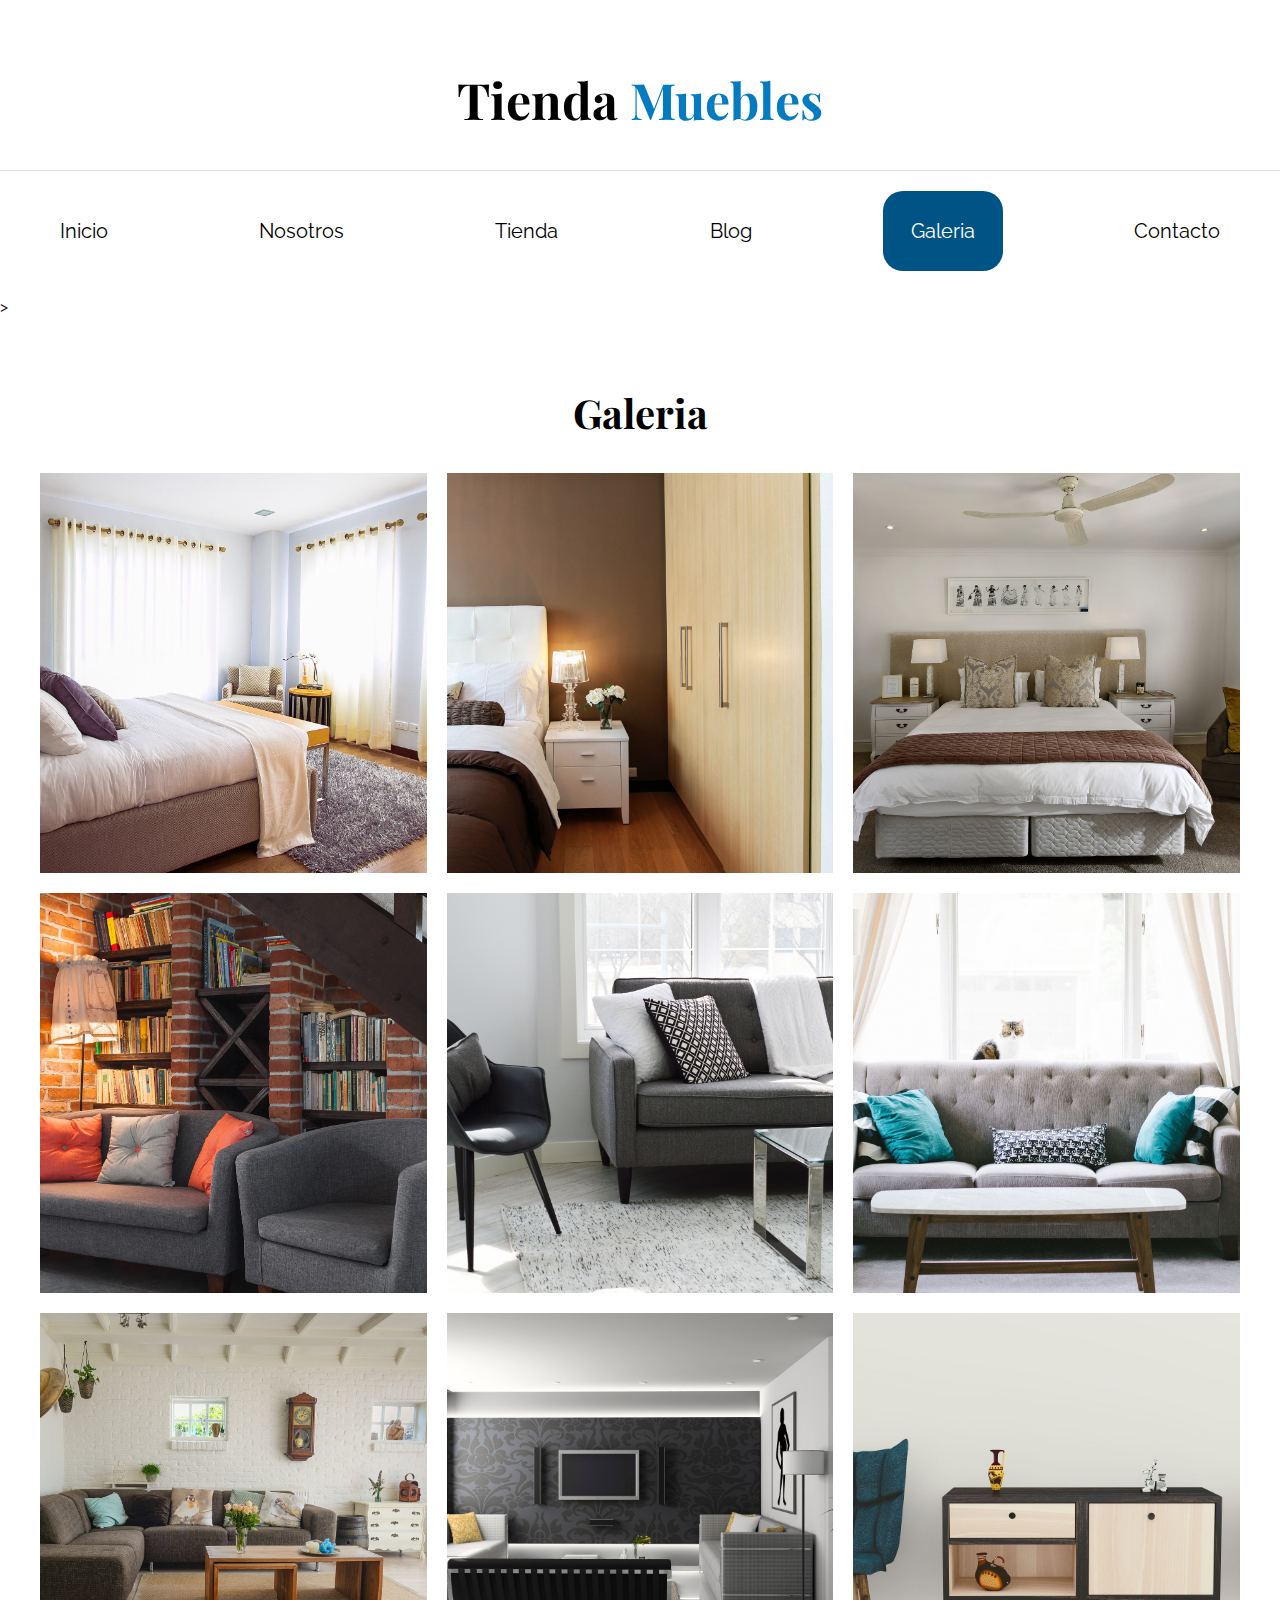
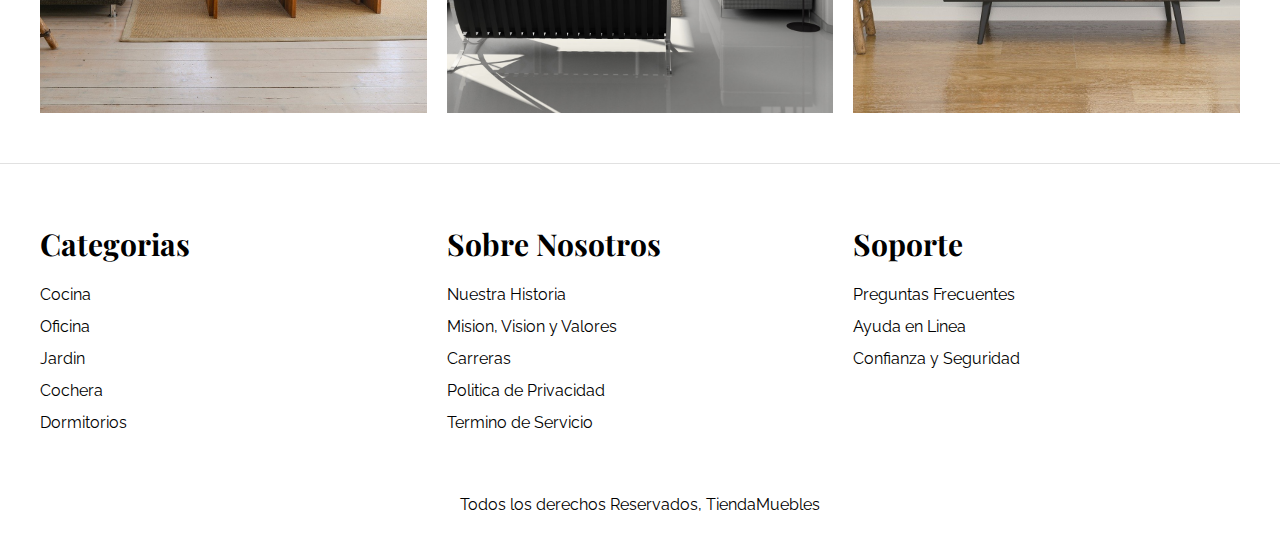
<file: galeria.html>
<!DOCTYPE html>
<html lang="en">
  <head>
    <meta charset="UTF-8" />
    <meta name="viewport" content="width=device-width, initial-scale=1.0" />
    <title>Ecommerce - Galeria</title>
    <link rel="stylesheet" href="CSS/normalize.css" />
    <link rel="preconnect" href="https://fonts.googleapis.com" />
    <link rel="preconnect" href="https://fonts.gstatic.com" crossorigin />
    <link
      href="https://fonts.googleapis.com/css2?family=Playfair+Display:wght@700&family=Raleway:wght@400;700;900&display=swap"
      rel="stylesheet"
    />
    <link rel="stylesheet" href="CSS/styles.css" />
  </head>

  <body>
    <!-- esto es un comentario -->
    <header>
      <h1 class="nombre-sitio">Tienda <span>Muebles</span></h1>
    </header>

    <div class="contenedor-navegacion">
      <nav class="nav-principal contenedor">
        <a href="index.html">Inicio</a>
        <a href="nosotros.html">Nosotros</a>
        <a href="tienda.html">Tienda</a>
        <a href="blog.html">Blog</a>
        <a class="active" href="galeria.html">Galeria</a>
        <a href="contacto.html">Contacto</a>
      </nav>
    </div>
>

  

 

    <main class="contenido-principal contenedor">
      <h2 class="text-center">Galeria</h2>
     
        <ul class="galeria">
          <li>
            <a href="Img/galeria_01.jpg">
              <img src="Img/galeria_01.jpg" alt="imagen galeria">
            </a>
          </li>

          <li>
            <a href="Img/galeria_02.jpg">
              <img src="Img/galeria_02.jpg" alt="imagen galeria">
            </a>
          </li>

          <li>
            <a href="Img/galeria_03.jpg">
              <img src="Img/galeria_03.jpg" alt="imagen galeria">
            </a>
          </li>

          <li>
            <a href="Img/galeria_04.jpg">
              <img src="Img/galeria_04.jpg" alt="imagen galeria">
            </a>
          </li>

          <li>
            <a href="Img/galeria_05.jpg">
              <img src="Img/galeria_05.jpg" alt="imagen galeria">
            </a>
          </li>

          <li>
            <a href="Img/galeria_06.jpg">
              <img src="Img/galeria_06.jpg" alt="imagen galeria">
            </a>
          </li>

          <li>
            <a href="Img/galeria_07.jpg">
              <img src="Img/galeria_07.jpg" alt="imagen galeria">
            </a>
          </li>

          <li>
            <a href="Img/galeria_08.jpg">
              <img src="Img/galeria_08.jpg" alt="imagen galeria">
            </a>
          </li>

          <li>
            <a href="Img/galeria_09.jpg">
              <img src="Img/galeria_09.jpg" alt="imagen galeria">
            </a>
          </li>

        </ul>
    </main>

    <footer class="site-footer">
      <div class="grid-footer contenedor">
        <div>
          <h3>Categorias</h3>

          <nav class="footer-menu">
            <a href="">Cocina</a>
            <a href="">Oficina</a>
            <a href="">Jardin</a>
            <a href="">Cochera</a>
            <a href="">Dormitorios</a>
          </nav>
        </div>

        <div>
          <h3>Sobre Nosotros</h3>
          <nav class="footer-menu">
            <a href="">Nuestra Historia</a>
            <a href="">Mision, Vision y Valores</a>
            <a href="">Carreras</a>
            <a href="">Politica de Privacidad</a>
            <a href="">Termino de Servicio</a>
          </nav>
        </div>
        <div>
          <h3>Soporte</h3>
          <nav class="footer-menu">
            <a href="">Preguntas Frecuentes</a>
            <a href="">Ayuda en Linea</a>
            <a href="">Confianza y Seguridad</a>
          </nav>
        </div>
      </div>

      <p class="copyright">Todos los derechos Reservados, TiendaMuebles</p>
    </footer>
  </body>
</html>
</file>
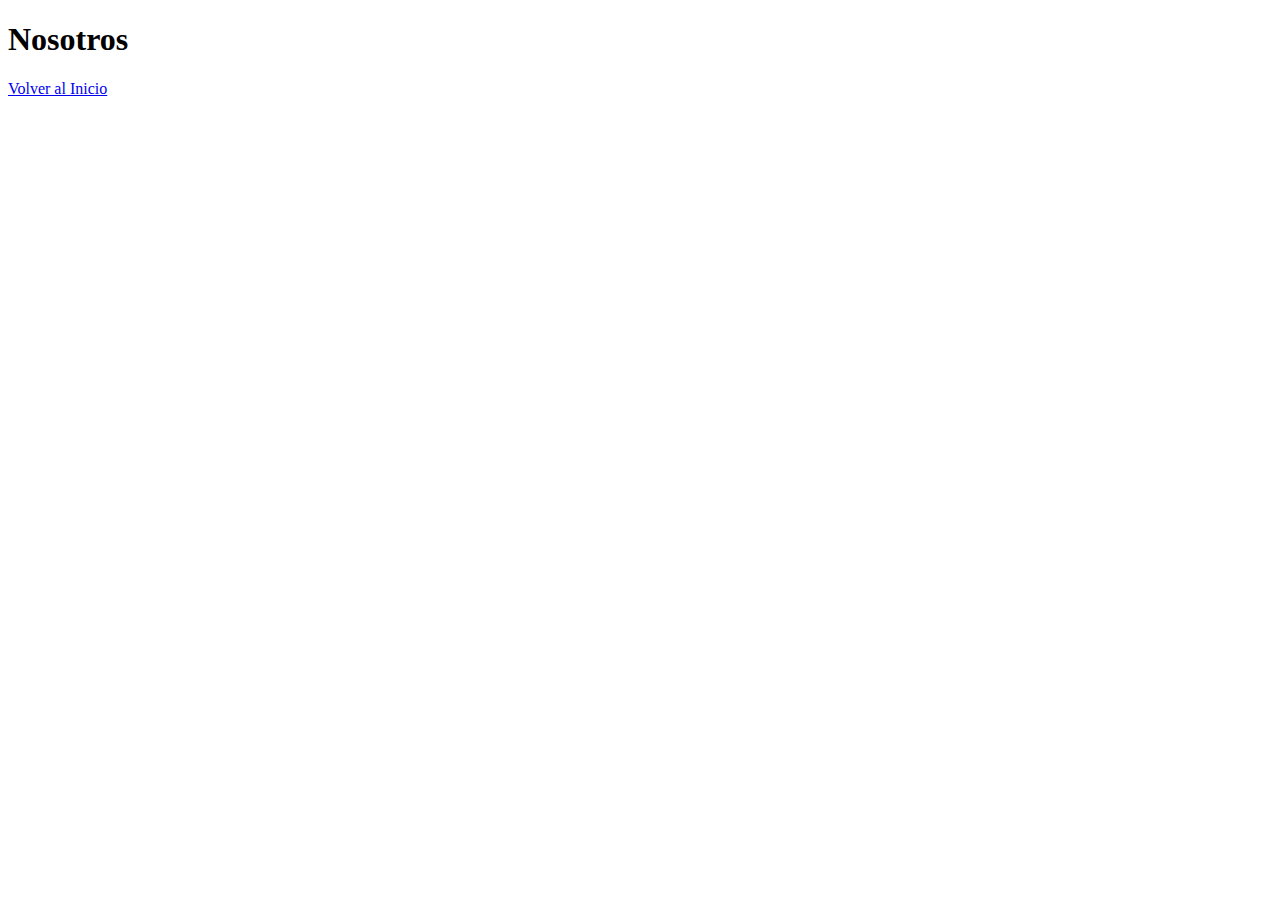
<file: nosotros.html>
<!DOCTYPE html>
<html lang="es">
<head>
    <meta charset="UTF-8">
    <meta name="viewport" content="width=device-width, initial-scale=1.0">
    <title>Ecommerce - Nosotros</title>
</head>
<body>
    <h1>Nosotros</h1>
    <a href="index.html">Volver al Inicio</a>
</body>
</html>
</file>
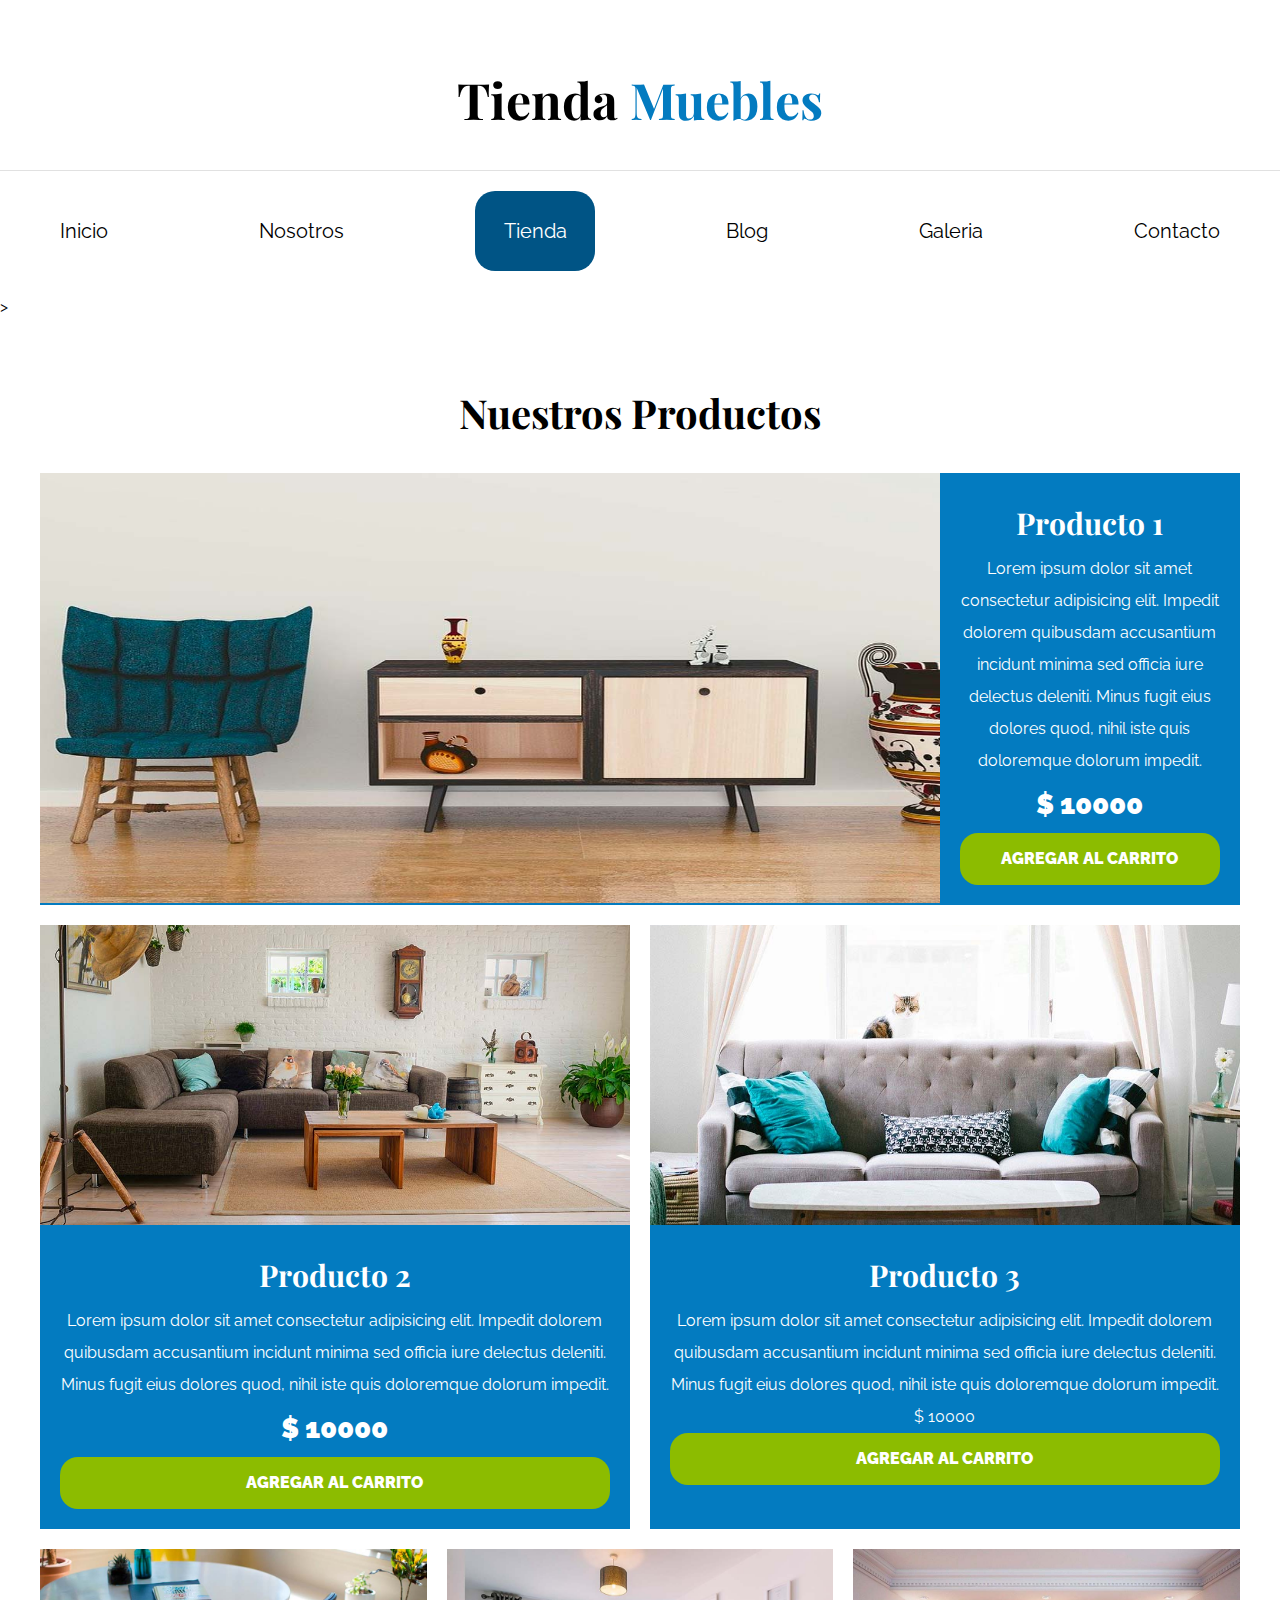
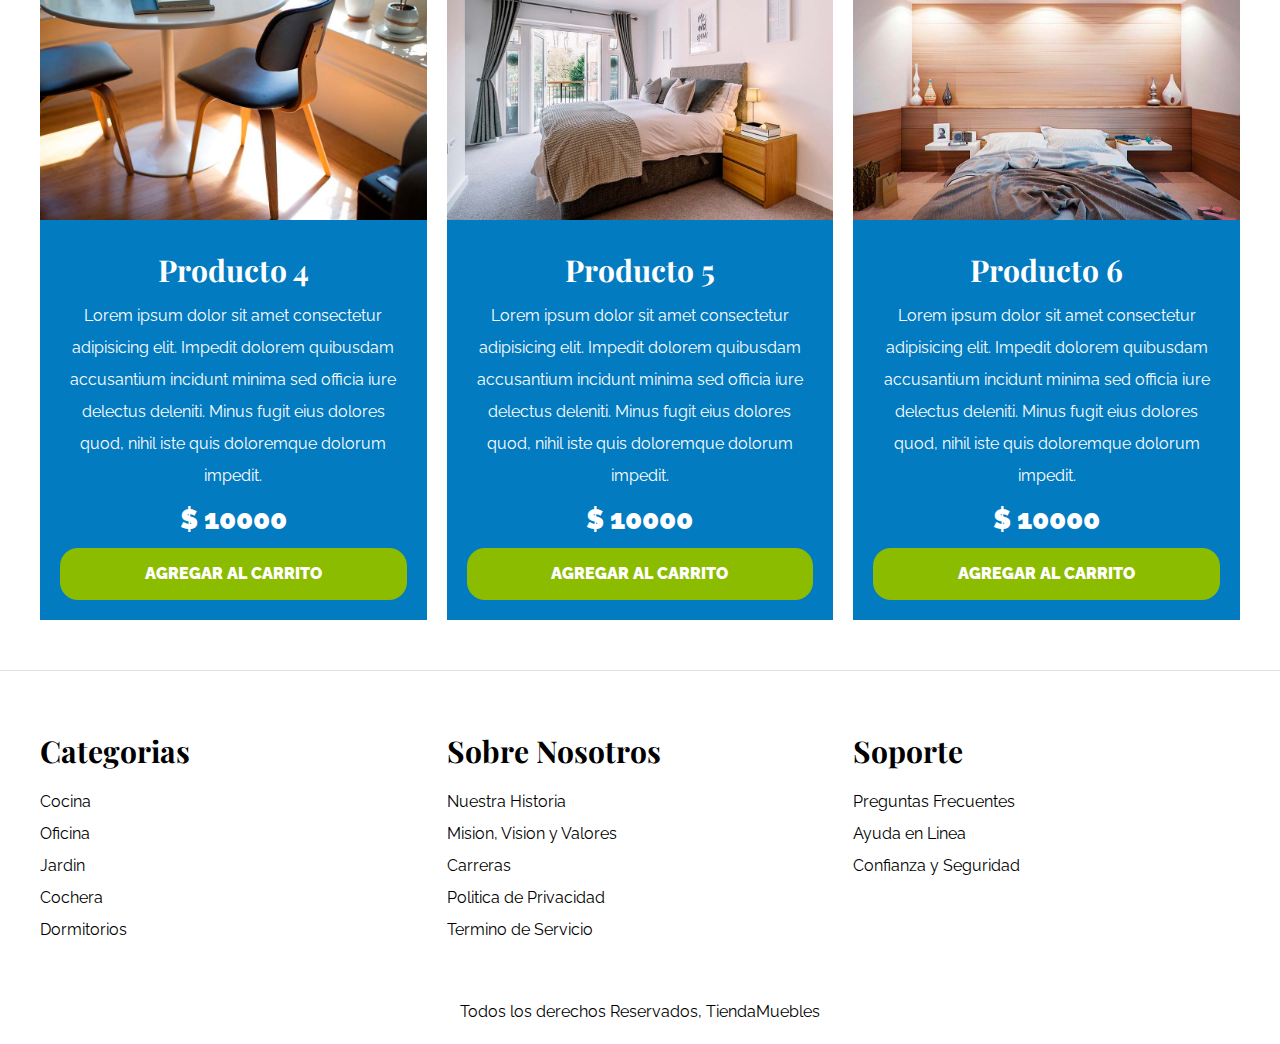
<file: tienda.html>
<!DOCTYPE html>
<html lang="en">
  <head>
    <meta charset="UTF-8" />
    <meta name="viewport" content="width=device-width, initial-scale=1.0" />
    <title>Ecommerce - Tienda</title>
    <link rel="stylesheet" href="CSS/normalize.css" />
    <link rel="preconnect" href="https://fonts.googleapis.com" />
    <link rel="preconnect" href="https://fonts.gstatic.com" crossorigin />
    <link
      href="https://fonts.googleapis.com/css2?family=Playfair+Display:wght@700&family=Raleway:wght@400;700;900&display=swap"
      rel="stylesheet"
    />
    <link rel="stylesheet" href="CSS/styles.css" />
  </head>

  <body>
    <!-- esto es un comentario -->
    <header>
      <h1 class="nombre-sitio">Tienda <span>Muebles</span></h1>
    </header>

    <div class="contenedor-navegacion">
      <nav class="nav-principal contenedor">
        <a href="index.html">Inicio</a>
        <a href="nosotros.html">Nosotros</a>
        <a class="active" href="tienda.html">Tienda</a>
        <a href="blog.html">Blog</a>
        <a href="galeria.html">Galeria</a>
        <a href="contacto.html">Contacto</a>
      </nav>
    </div>
>

  

 

<main class="contenido-principal contenedor">
    <h2 class="text-center">Nuestros Productos</h2>

    <div class="listado-productos">
      <div class="producto">
        <img src="Img/producto1.jpg" alt="Imagen Producto" />

        <div class="texto-producto">
          <h3>Producto 1</h3>
          <p>
            Lorem ipsum dolor sit amet consectetur adipisicing elit. Impedit
            dolorem quibusdam accusantium incidunt minima sed officia iure
            delectus deleniti. Minus fugit eius dolores quod, nihil iste quis
            doloremque dolorum impedit.
          </p>
          <p class="precio">$ 10000</p>

          <a class="btn" href="#">Agregar al Carrito</a>
        </div>
      </div>

      <div class="producto">
        <img src="Img/producto2.jpg" alt="Imagen Producto" />

        <div class="texto-producto">
          <h3>Producto 2</h3>
          <p>
            Lorem ipsum dolor sit amet consectetur adipisicing elit. Impedit
            dolorem quibusdam accusantium incidunt minima sed officia iure
            delectus deleniti. Minus fugit eius dolores quod, nihil iste quis
            doloremque dolorum impedit.
          </p>
          <p class="precio">$ 10000</p>

          <a class="btn" href="#">Agregar al Carrito</a>
        </div>
      </div>

      <div class="producto">
        <img src="Img/producto3.jpg" alt="Imagen Producto" />

        <div class="texto-producto">
          <h3>Producto 3</h3>
          <p>
            Lorem ipsum dolor sit amet consectetur adipisicing elit. Impedit
            dolorem quibusdam accusantium incidunt minima sed officia iure
            delectus deleniti. Minus fugit eius dolores quod, nihil iste quis
            doloremque dolorum impedit.
          </p>
          <p>$ 10000</p>

          <a class="btn" href="#">Agregar al Carrito</a>
        </div>
      </div>

      <div class="producto">
        <img src="Img/producto4.jpg" alt="Imagen Producto" />

        <div class="texto-producto">
          <h3>Producto 4</h3>
          <p>
            Lorem ipsum dolor sit amet consectetur adipisicing elit. Impedit
            dolorem quibusdam accusantium incidunt minima sed officia iure
            delectus deleniti. Minus fugit eius dolores quod, nihil iste quis
            doloremque dolorum impedit.
          </p>
          <p class="precio">$ 10000</p>

          <a class="btn" href="#">Agregar al Carrito</a>
        </div>
      </div>

      <div class="producto">
        <img src="Img/producto5.jpg" alt="Imagen Producto" />

        <div class="texto-producto">
          <h3>Producto 5</h3>
          <p>
            Lorem ipsum dolor sit amet consectetur adipisicing elit. Impedit
            dolorem quibusdam accusantium incidunt minima sed officia iure
            delectus deleniti. Minus fugit eius dolores quod, nihil iste quis
            doloremque dolorum impedit.
          </p>
          <p class="precio">$ 10000</p>

          <a class="btn" href="#">Agregar al Carrito</a>
        </div>
      </div>

      <div class="producto">
        <img src="Img/producto6.jpg" alt="Imagen Producto" />

        <div class="texto-producto">
          <h3>Producto 6</h3>
          <p>
            Lorem ipsum dolor sit amet consectetur adipisicing elit. Impedit
            dolorem quibusdam accusantium incidunt minima sed officia iure
            delectus deleniti. Minus fugit eius dolores quod, nihil iste quis
            doloremque dolorum impedit.
          </p>
          <p class="precio">$ 10000</p>

          <a class="btn" href="#">Agregar al Carrito</a>
        </div>
      </div>
    </div>
  </main>

    <footer class="site-footer">
      <div class="grid-footer contenedor">
        <div>
          <h3>Categorias</h3>

          <nav class="footer-menu">
            <a href="">Cocina</a>
            <a href="">Oficina</a>
            <a href="">Jardin</a>
            <a href="">Cochera</a>
            <a href="">Dormitorios</a>
          </nav>
        </div>

        <div>
          <h3>Sobre Nosotros</h3>
          <nav class="footer-menu">
            <a href="">Nuestra Historia</a>
            <a href="">Mision, Vision y Valores</a>
            <a href="">Carreras</a>
            <a href="">Politica de Privacidad</a>
            <a href="">Termino de Servicio</a>
          </nav>
        </div>
        <div>
          <h3>Soporte</h3>
          <nav class="footer-menu">
            <a href="">Preguntas Frecuentes</a>
            <a href="">Ayuda en Linea</a>
            <a href="">Confianza y Seguridad</a>
          </nav>
        </div>
      </div>

      <p class="copyright">Todos los derechos Reservados, TiendaMuebles</p>
    </footer>
  </body>
</html>
</file>
<file: CSS/styles.css>
html{
  box-sizing: border-box; 
  font-size: 62.5%;  
}
*, *:before, *:after{
    box-sizing: inherit;
}
body{
font-family: 'Raleway', sans-serif;
font-size: 1.6rem;
line-height: 2;
}
/* globales */
h1,h2,h3{
    font-family: 'Playfair Display', serif;
    margin: 0 0 2rem 0;
}
h1{
font-size: 3rem;
}
@media (min-width: 768px){ 
    h1{
        font-size: 5rem;
    }
}
h2{
    font-size: 3.2rem;
}
@media (min-width: 768px){ 
    h2{
        font-size:4rem;
    }
}
h3{
    font-size: 2.4rem;

}

@media (min-width: 768px){ 
    h3{
        font-size: 3rem;
    }
}

a{
    text-decoration: none;
    color: black;
}
.contenedor{
    max-width: 120rem;
    margin: 0 auto ;
}
img{
    max-width: 100%;
    display: block;
   
}
 /* utilidades */
 .text-center{
    text-align: center;
 }

 @media (min-width: 768px){ 
    .max-width-30{
        max-width: 30rem;
     }    
 }


 .btn{
    background-color: #8cbc00;   
    display: block;
    color: white;
    text-transform: uppercase;
    font-weight: 900;
       padding: 1rem;
       border-radius: 1.8rem;
       transition:background-color .3s  ease-out;
       text-align: center;
       border: none;
       width: 100%;
   }
   .btn:hover{
   background-color: #769c02;
   cursor: pointer;
   }
   
   @media (min-width: 768px){ 
        .btn{
            width: auto;
        }
    
   }
   /* seccion activada */
   .active{
    color: #037bc0;
    background-color: #005485;
    width: 12rem;
    padding: 2rem;
    text-align: center;
    color: white;
    border-radius: 2rem;

   }
/* header y navegacion  */
.nombre-sitio{
    margin-top: 5rem;
    text-align: center;
}

.nombre-sitio span{
    color: #037bc0;
}
.contenedor-navegacion{
    border-top: 1px solid #e1e1e1;
}
.nav-principal{
    padding: 2rem 0;
    display: flex;
    flex-direction: column;
    align-items: center;
}

@media (min-width: 768px){ 
    .nav-principal{
        justify-content: space-between;
        flex-direction: row;
    }
}
.nav-principal a{
    font-size: 20px;
}
.nav-principal a:not([class="active"]){

    padding: 2rem;
    border-radius: 1.3rem;
}
.nav-principal a:not([class="active"]):hover{
    background-color: #e1e1e1;

}



.hero{
    background-image: url(../Img/principal.jpg);
    background-repeat: no-repeat;
    background-size: cover;
    background-position: center center;
    height: 25rem;
}

@media (min-width: 768px){ 
   .hero{
    height: 55rem;
   }
}
/* categorias */
.categorias{
    padding: 5rem 0;
}
.categoria{
    margin-bottom: 2rem;
}
@media (min-width: 768px){ 
    .categoria{
        margin-bottom: 0;
    }
}

.categoria img{
    width: 100%;
}
.categorias h2{
    text-align: center;
}
.categoria a{
    display: block;
    text-align: center;
    padding: 2rem;
    font-size: 2rem;
}
.categoria a:hover{
    background-color: #037bc0;
    color: white;
    border-radius: 0 0 1rem;
}


@media (min-width:768px ){ 
    .lista-categorias{
        display: grid;
        grid-template-columns: repeat(3,1fr);
        gap: 2rem;
    }
}

/* bloque nosotros */
.sobre-nosotros{
    background-image: linear-gradient(to bottom, transparent 50%, #037bc0 50%, #037bc0 100%), url(../Img/nosotros.jpg);
    background-position: center, top left;
    background-repeat: no-repeat;
    background-size: 100%,83rem;
}

@media (min-width: 768px){ 
    .sobre-nosotros{
        background-image: linear-gradient(to right, transparent 50%, #037bc0 50%, #037bc0 100%), url(../Img/nosotros.jpg);
        background-position: left center;
        padding: 10rem 0;
        background-size: 100%,160rem;
    }
}
.sobre-nosotros-grid{
    display: grid;
    grid-template-rows: repeat(2,1fr);
}

@media (min-width: 768px){ 
    .sobre-nosotros-grid{
        grid-template-columns: repeat(2,1fr);
        grid-template-rows: unset;
        column-gap:10rem;
    }
}
.texto-nosotros{
    grid-row: 2/3;
    color: white;
    padding: 5rem;
}

@media (min-width: 768px){ 
    .texto-nosotros{
        grid-column: 2/3;
       }
}

/* listado de productos */
.contenido-principal {
    padding-top: 5rem;
}



@media (min-width: 768px){ 
    .listado-productos{
        display: grid;
        grid-template-columns: repeat(6,1fr);
        gap: 2rem;
    }
    .producto:nth-child(1){
        grid-column: 1/7;
        display: grid;
        grid-template-columns: 3fr 1fr;
    }
    .producto:nth-child(1) img{
        height: 43rem;
        width: 100%;
        object-fit: cover cover;
    }
    .producto:nth-child(2){
        grid-column: 1/4;
    }
    
    .producto:nth-child(2) img{
        height: 30rem;
        width: 100%;
        object-fit: cover;
    }
    .producto:nth-child(3){
        grid-column: 4/7;
    }
    .producto:nth-child(3) img{
        height: 30rem;
        width: 100%;
        object-fit: cover;
    }
    .producto:nth-child(4){
        grid-column: 1/3;
    }
    .producto:nth-child(5){
        grid-column: 3/5;
    }
    .producto:nth-child(6){
        grid-column: 5/7;
    }
}

.producto{
    background-color: #037bc0;
    margin-bottom: 2rem;
}

@media (min-width: 768px){ 
    .producto{
        margin-bottom: 0;
    }
}

.producto:last-of-type{
    margin-bottom: 0 ;
}
.texto-producto{
    text-align: center;
    color: white;
    padding: 2rem;
}
.texto-producto h3{
 margin: 0;
}
.texto-producto p{
    margin: 0;
}
.texto-producto .precio{
    font-size: 2.8rem;
    font-weight: 900;
}

/* footer */
.site-footer{
    border-top: 1px solid #e1e1e1;
    margin-top: 5rem;
    padding-top: 5rem;
}
.site-footer h3{
    margin-bottom: .5rem;
    text-align: center;
}
@media (min-width: 768px){ 
    .grid-footer{
        display: grid;
        grid-template-columns: repeat(3,1fr);
        gap: 2rem;
    }
    .site-footer h3{
        text-align: left;
    }
}

.grid-footer>div{
    margin-bottom: 2rem;
}

@media (min-width: 768px){ 
    .grid-footer>div{
        margin: 0;
    }
}

.footer-menu a{
    display:block; 
    text-align: center;
}
@media (min-width: 768px){ 
    .footer-menu a{ 
        text-align: left;
    }
}

.copyright{
    margin-top: 5rem;
    text-align: center;
}

/* Nosotros */
.contenido-nosotros{
    display: grid;
    grid-template-columns: 1fr 2fr;
    grid-template-columns: repeat(auto-fit, minmax(25rem, 1fr));
    column-gap: 4rem;

}
.informacion-nosotros{
    display: flex;
    flex-direction: column;
    justify-content: center;
    padding: 5rem;
}
@media (min-width: 768px){ 
    .informacion-nosotros{
        padding: 0;
    }
}

/* blog */
@media (min-width: 768px){ 
    .contenedor-blog{
        display: grid;
        grid-template-columns: 2fr 1fr;
    }
}

.entrada{
    border-bottom: 2px solid #e1e1e1;
    margin-bottom: 2rem;
    padding: 2rem 2rem 4rem 2rem;
}
.entrada h2{
    text-align: center;
}
@media (min-width: 768px){ 
    .entrada h2{
        text-align: left;
    }
}
.entrada:last-of-type{
    border: none;
}
@media (min-width: 768px){ 
    .entrada-meta{
        display: flex;
        justify-content: space-between;
    }
}


.entrada-meta p{
    font-weight: 700
}

.entrada-meta span{
    color: #037bc0;
}

/* Entrada Blog */
.contenido-entrada-blog{
    width: 60rem;
    margin: 0 auto;
}
.contenido-blog{
    padding: 2rem;
}

/* Galeria */
.galeria{
    list-style: none;
    padding: 0;
    margin: 0;
    display: grid;
    grid-template-columns: 1fr;
    gap: 2rem;
}

@media (min-width: 768px){ 
    .galeria{
        grid-template-columns: repeat(3,1fr);
    }
}
.galeria img{
    height: 40rem;
    width: 40rem;
    object-fit: cover;
}

/* Formulario */
.formulario{
    max-width: 60rem;
    margin: 0 auto;
}
.formulario fieldset{
    border: 1ps solid black;
    margin-bottom: 2rem;

}
.formulario legend{
    background-color: #005485;
  width: 100%;
  text-align: center;
  color: white;
  font-weight: 900;
  text-transform: uppercase;
  padding: 1rem;
  margin-bottom: 4rem;
}
.campo{
display: flex;
margin-bottom: 2rem;

}
.campo label{
    flex-basis:10rem;
}
.campo input:not([type="radio"]),
.campo textarea,
.campo select
{
    flex: 1;
    border: 1px solid #e1e1e1;
    padding: 1rem;

}
</file>
